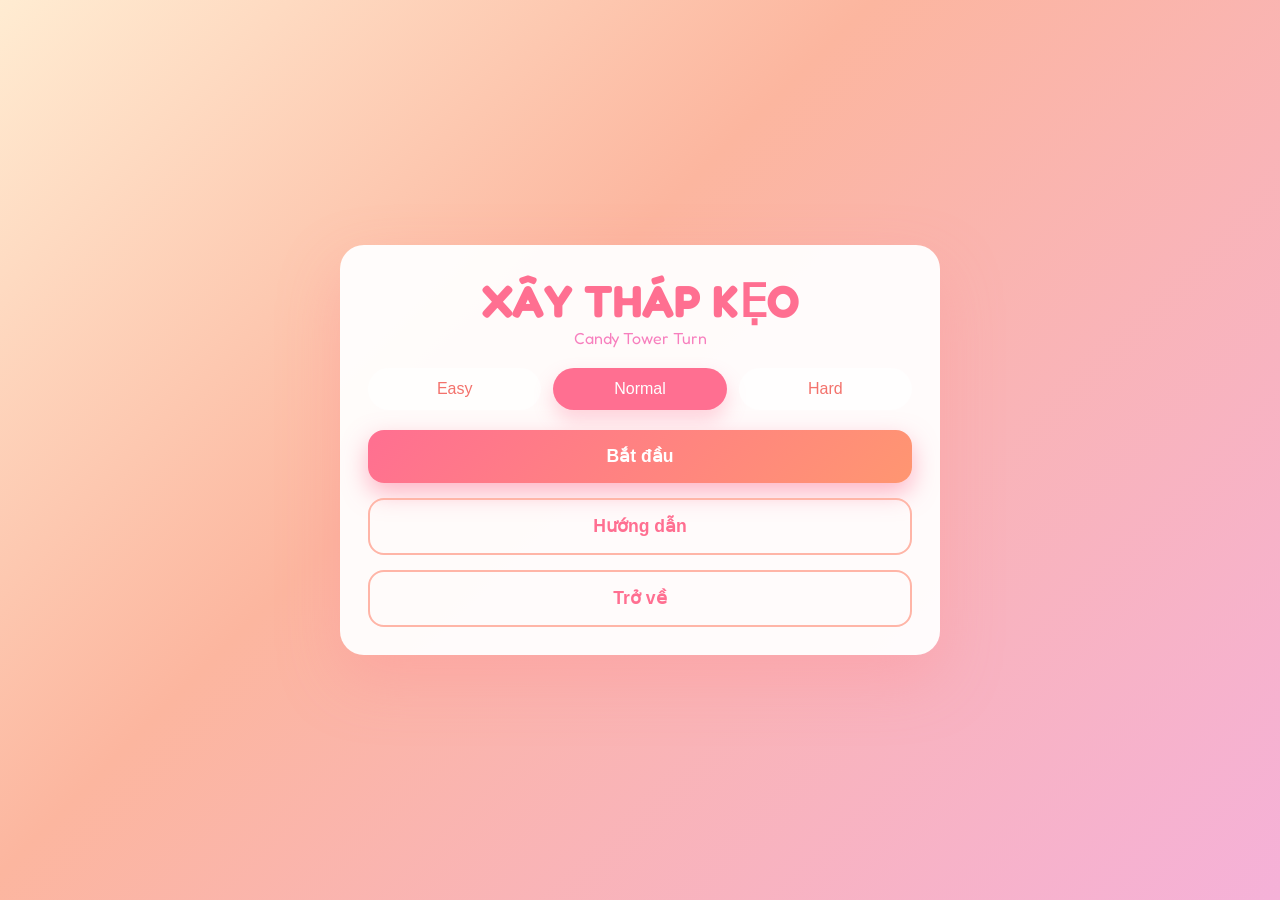
<file: candy-tower.html>
<!DOCTYPE html>
<html lang="vi">
<head>
    <meta charset="UTF-8">
    <meta name="viewport" content="width=device-width, initial-scale=1.0">
    <title>Xây Tháp Kẹo - Candy Tower Turn</title>
    <link rel="preconnect" href="https://fonts.googleapis.com">
    <link rel="preconnect" href="https://fonts.gstatic.com" crossorigin>
    <link href="https://fonts.googleapis.com/css2?family=Fredoka:wght@400;600&display=swap" rel="stylesheet">
    <link rel="stylesheet" href="candy-tower.css">
</head>
<body>
    <!-- Home Screen -->
    <div id="homeScreen" class="screen active">
        <div class="container">
            <h1 class="title">XÂY THÁP KẸO</h1>
            <p class="subtitle">Candy Tower Turn</p>
            <div class="difficulty-picker">
                <button class="diff-btn" data-difficulty="easy" onclick="setCandyDifficulty('easy')">Easy</button>
                <button class="diff-btn active" data-difficulty="normal" onclick="setCandyDifficulty('normal')">Normal</button>
                <button class="diff-btn" data-difficulty="hard" onclick="setCandyDifficulty('hard')">Hard</button>
            </div>
            <div class="menu-buttons">
                <button class="btn btn-primary" onclick="startCandyGame()">Bắt đầu</button>
                <button class="btn btn-secondary" onclick="showCandyHowTo()">Hướng dẫn</button>
                <button class="btn btn-secondary" onclick="goBackToHub()">Trở về</button>
            </div>
        </div>
    </div>

    <!-- Game Screen -->
    <div id="gameScreen" class="screen">
        <div class="container-wide">
            <div class="game-header">
                <div class="player-card">
                    <div class="player-avatar" id="currentPlayerAvatarWrap">
                        <img id="currentPlayerAvatar" alt="Player avatar">
                    </div>
                    <div class="player-info">
                        <p class="player-label">Current Turn</p>
                        <h2 id="currentPlayerName">Player 1</h2>
                        <p class="timer">Timer: <span id="turnTimer">10.0s</span></p>
                    </div>
                </div>
                <div class="header-meta">
                    <div class="difficulty-badge" id="difficultyBadge">Normal</div>
                    <div class="turn-indicator">Tầng hiện tại: <span id="towerHeight">3</span></div>
                </div>
            </div>

            <div class="tower-section">
                <div class="tower-stack" id="towerStack"></div>
            </div>

            <div class="tray-section">
                <div class="tray-header">
                    <h3>Khay kẹo</h3>
                    <span>Chọn 1 viên để đặt</span>
                </div>
                <div class="tray-grid" id="candyTray"></div>
                <div class="selected-candy" id="selectedCandyInfo">Chưa chọn kẹo</div>
            </div>

            <div class="status-bar" id="gameStatus">Chọn 1 viên kẹo rồi đặt lên tháp</div>

            <div class="actions-row">
                <button class="btn btn-secondary" onclick="showCandyHowTo()">Hướng dẫn</button>
                <button class="btn btn-secondary" onclick="returnCandyHomeConfirm()">Thoát</button>
            </div>
        </div>
    </div>

    <!-- End Screen -->
    <div id="endScreen" class="screen">
        <div class="container">
            <div class="end-card">
                <h2 id="endTitle">GAME OVER</h2>
                <p id="endSubtitle">Player 1 wins!</p>
                <div class="player-card end-player">
                    <div class="player-avatar" id="endPlayerAvatarWrap">
                        <img id="endPlayerAvatar" alt="Winner avatar">
                    </div>
                    <div class="player-info">
                        <p class="player-label" id="endPlayerLabel">Winner</p>
                        <h3 id="endPlayerName">Player 1</h3>
                    </div>
                </div>
                <div class="actions-row">
                    <button class="btn btn-primary" onclick="startCandyGame()">Chơi lại</button>
                    <button class="btn btn-secondary" onclick="goBackToHub()">Trang chủ</button>
                </div>
            </div>
        </div>
    </div>

    <!-- How To Play Modal -->
    <div id="howToPlayModal" class="modal">
        <div class="modal-content">
            <h2>HOW TO PLAY</h2>
            <ul>
                <li>Chọn 1 viên kẹo từ khay (5 viên mới mỗi lượt).</li>
                <li>Chạm vị trí trên đỉnh tháp (4 ô) để đặt kẹo.</li>
                <li>Tháp rung theo độ cân bằng. Nếu đổ, người vừa đặt thua.</li>
                <li>Mỗi lượt có 10 giây. Hết giờ sẽ tự chọn kẹo & vị trí.</li>
            </ul>
            <button class="btn btn-primary" onclick="closeCandyHowTo()">Đã hiểu!</button>
        </div>
    </div>

    <div id="candyToast" class="toast">
        <div class="toast-content" id="candyToastMessage"></div>
    </div>

    <div id="quitCandyModal" class="modal">
        <div class="modal-content">
            <h2>Quit Game?</h2>
            <p>Are you sure you want to quit the current game?</p>
            <div class="actions-row" style="justify-content:center; margin-top:20px;">
                <button class="btn btn-secondary" onclick="cancelCandyQuit()">Cancel</button>
                <button class="btn btn-primary" onclick="confirmCandyQuit()">Yes, quit</button>
            </div>
        </div>
    </div>

    <script src="players.js"></script>
    <script src="candy-tower.js"></script>
</body>
</html>
</file>
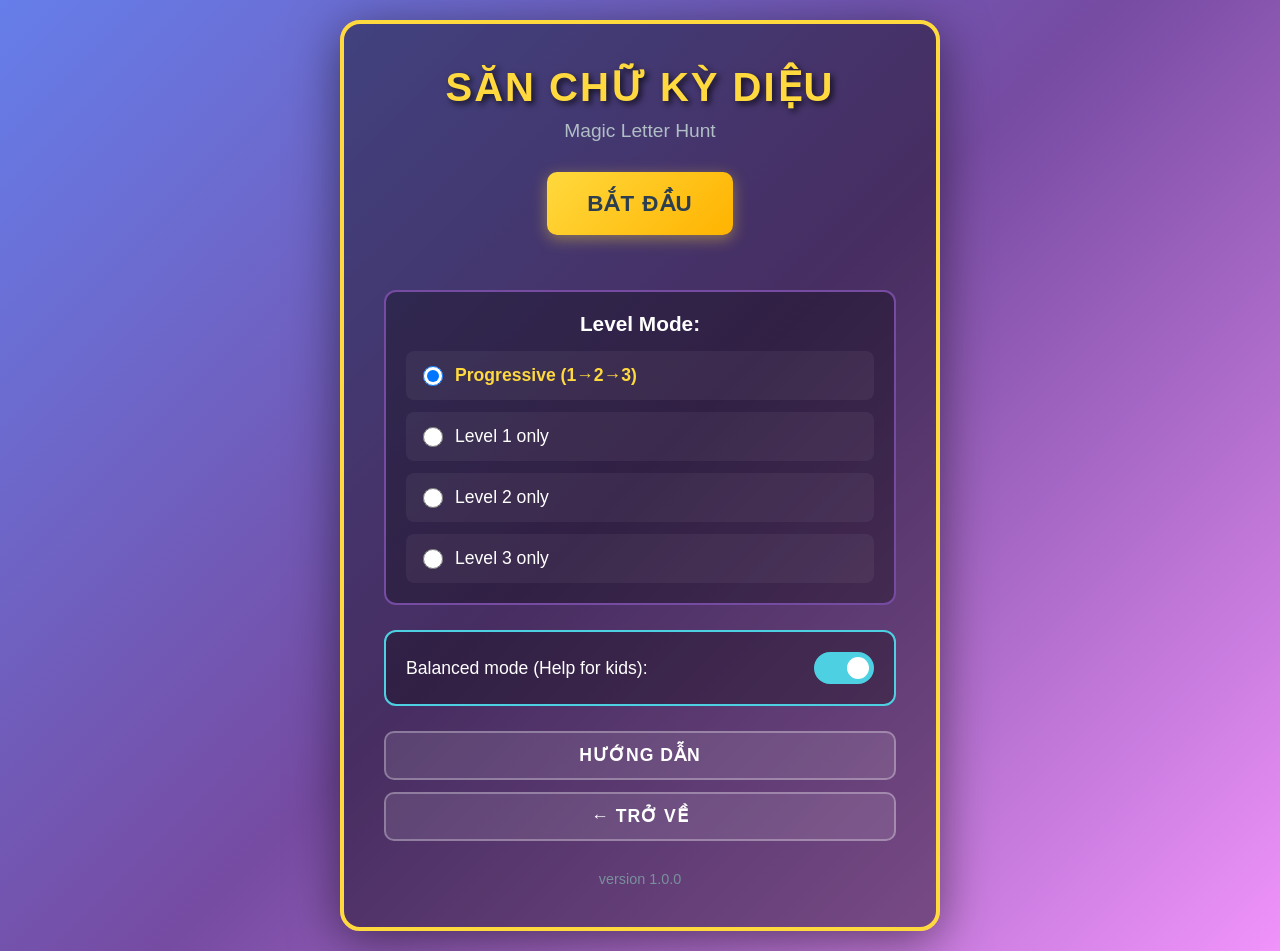
<file: magic-letter.html>
<!DOCTYPE html>
<html lang="vi">
<head>
    <meta charset="UTF-8">
    <meta name="viewport" content="width=device-width, initial-scale=1.0">
    <title>Săn Chữ Kỳ Diệu - Magic Letter Hunt</title>
    <link rel="stylesheet" href="magic-letter.css">
</head>
<body>
    <!-- Home Screen -->
    <div id="homeScreen" class="screen active">
        <div class="container">
            <h1 class="title">SĂN CHỮ KỲ DIỆU</h1>
            <p class="subtitle">Magic Letter Hunt</p>

            <button class="btn btn-primary btn-large" onclick="startGame()">Bắt đầu</button>

            <div class="mode-selector">
                <h3>Level Mode:</h3>
                <div class="mode-options">
                    <label class="radio-option">
                        <input type="radio" name="levelMode" value="progressive" checked>
                        <span>Progressive (1→2→3)</span>
                    </label>
                    <label class="radio-option">
                        <input type="radio" name="levelMode" value="level1">
                        <span>Level 1 only</span>
                    </label>
                    <label class="radio-option">
                        <input type="radio" name="levelMode" value="level2">
                        <span>Level 2 only</span>
                    </label>
                    <label class="radio-option">
                        <input type="radio" name="levelMode" value="level3">
                        <span>Level 3 only</span>
                    </label>
                </div>
            </div>

            <div class="balanced-mode">
                <label class="toggle-label">
                    <span>Balanced mode (Help for kids):</span>
                    <label class="toggle">
                        <input type="checkbox" id="balancedToggle" checked>
                        <span class="toggle-slider"></span>
                    </label>
                </label>
            </div>

            <div class="menu-buttons">
                <button class="btn btn-secondary" onclick="showHowToPlay()">Hướng dẫn</button>
                <button class="btn btn-secondary" onclick="goHome()">← Trở về</button>
            </div>

            <p class="version">version 1.0.0</p>
        </div>
    </div>

    <!-- How to Play Modal -->
    <div id="howToPlayModal" class="modal">
        <div class="modal-content">
            <h2>HOW TO PLAY</h2>
            <div class="instructions">
                <ul>
                    <li>Mỗi round có 1 nhiệm vụ tìm chữ</li>
                    <li>Hai người cùng bấm trên bảng chữ</li>
                    <li>Ai ĐÚNG trước → +1 điểm</li>
                    <li>Sai không bị trừ điểm</li>
                    <li>Mỗi round 15 giây</li>
                    <li><strong>Level 1:</strong> Tìm chữ cái</li>
                    <li><strong>Level 2:</strong> Tìm chữ đầu của từ</li>
                    <li><strong>Level 3:</strong> Ghép từ 2 chữ</li>
                </ul>
            </div>
            <button class="btn btn-primary" onclick="closeHowToPlay()">Đã hiểu</button>
        </div>
    </div>

    <!-- Countdown Screen -->
    <div id="countdownScreen" class="screen">
        <div class="countdown-container">
            <h2>GET READY!</h2>
            <div class="countdown-number" id="countdownNumber">3</div>
        </div>
    </div>

    <!-- Gameplay Screen -->
    <div id="gameplayScreen" class="screen">
        <div class="container-wide">
            <!-- Top Bar -->
            <div class="top-bar">
                <div class="player-score p1-info">
                    <div class="player-name">Player 1</div>
                    <div class="score-value" id="p1Score">0</div>
                </div>

                <div class="center-info">
                    <div class="round-badge" id="roundBadge">Round 1/10</div>
                    <div class="level-badge" id="levelBadge">Level 1</div>
                </div>

                <div class="player-score p2-info">
                    <div class="player-name">Player 2</div>
                    <div class="score-value" id="p2Score">0</div>
                </div>
            </div>

            <!-- Order Card -->
            <div class="order-card">
                <div class="order-content">
                    <div class="order-icon" id="orderIcon">Ă</div>
                    <div class="order-text" id="orderText">Tìm chữ Ă</div>
                    <button class="btn-tts" onclick="speakOrder()" title="Đọc nhiệm vụ">🔊</button>
                    <button class="btn-quit" onclick="quitGame()" title="Quit Game">❌</button>
                </div>
                <div class="timer-bar">
                    <div class="timer-fill" id="timerFill"></div>
                    <div class="timer-text" id="timerText">15s</div>
                </div>
                <div class="progress-display" id="progressDisplay">
                    <div class="progress-item">P1: <span id="p1Progress">_ _</span></div>
                    <div class="progress-item">P2: <span id="p2Progress">_ _</span></div>
                </div>
            </div>

            <!-- Dual Letter Boards -->
            <div class="dual-board-container">
                <div class="board-section">
                    <div class="board-label">Player 1</div>
                    <div class="letter-board" id="letterBoardP1">
                        <!-- 5x5 grid for Player 1 -->
                    </div>
                </div>

                <div class="board-section">
                    <div class="board-label">Player 2</div>
                    <div class="letter-board" id="letterBoardP2">
                        <!-- 5x5 grid for Player 2 -->
                    </div>
                </div>
            </div>
        </div>
    </div>

    <!-- Result Toast -->
    <div id="resultToast" class="toast">
        <div class="toast-content">
            <div class="toast-icon" id="toastIcon">✨</div>
            <h3 id="toastTitle">ĐÚNG RỒI!</h3>
            <p id="toastMessage">Player 1 wins round!</p>
        </div>
    </div>

    <!-- Level Up Banner -->
    <div id="levelUpBanner" class="level-up-banner">
        <h2>🎉 LEVEL UP! 🎉</h2>
        <p id="levelUpText">Level 2</p>
    </div>

    <!-- NOTE: Turn Popup removed - Magic Letter Hunt is a simultaneous game, not turn-based -->

    <!-- Endgame Screen -->
    <div id="endgameScreen" class="screen overlay">
        <div class="container">
            <h1 class="endgame-title">GAME OVER</h1>

            <div class="winner-display">
                <div class="winner-icon" id="winnerIcon">🏆</div>
                <h2 id="winnerText">Player 1 WINS!</h2>
            </div>

            <div class="final-scores">
                <h3>Final Scores:</h3>
                <div class="score-row">
                    <span class="player-name">Player 1:</span>
                    <span class="score-pairs" id="finalP1Score">0</span>
                </div>
                <div class="score-row">
                    <span class="player-name">Player 2:</span>
                    <span class="score-pairs" id="finalP2Score">0</span>
                </div>
            </div>

            <div class="stats">
                <h3>Levels played:</h3>
                <p id="levelsPlayed">1 → 2 → 3</p>
            </div>

            <div class="menu-buttons">
                <button class="btn btn-primary btn-large" onclick="rematch()">Chơi lại</button>
                <button class="btn btn-secondary" onclick="goHome()">Trang chủ</button>
            </div>
        </div>
    </div>

    <script src="players.js"></script>
    <script src="magic-letter.js"></script>
</body>
</html>
</file>
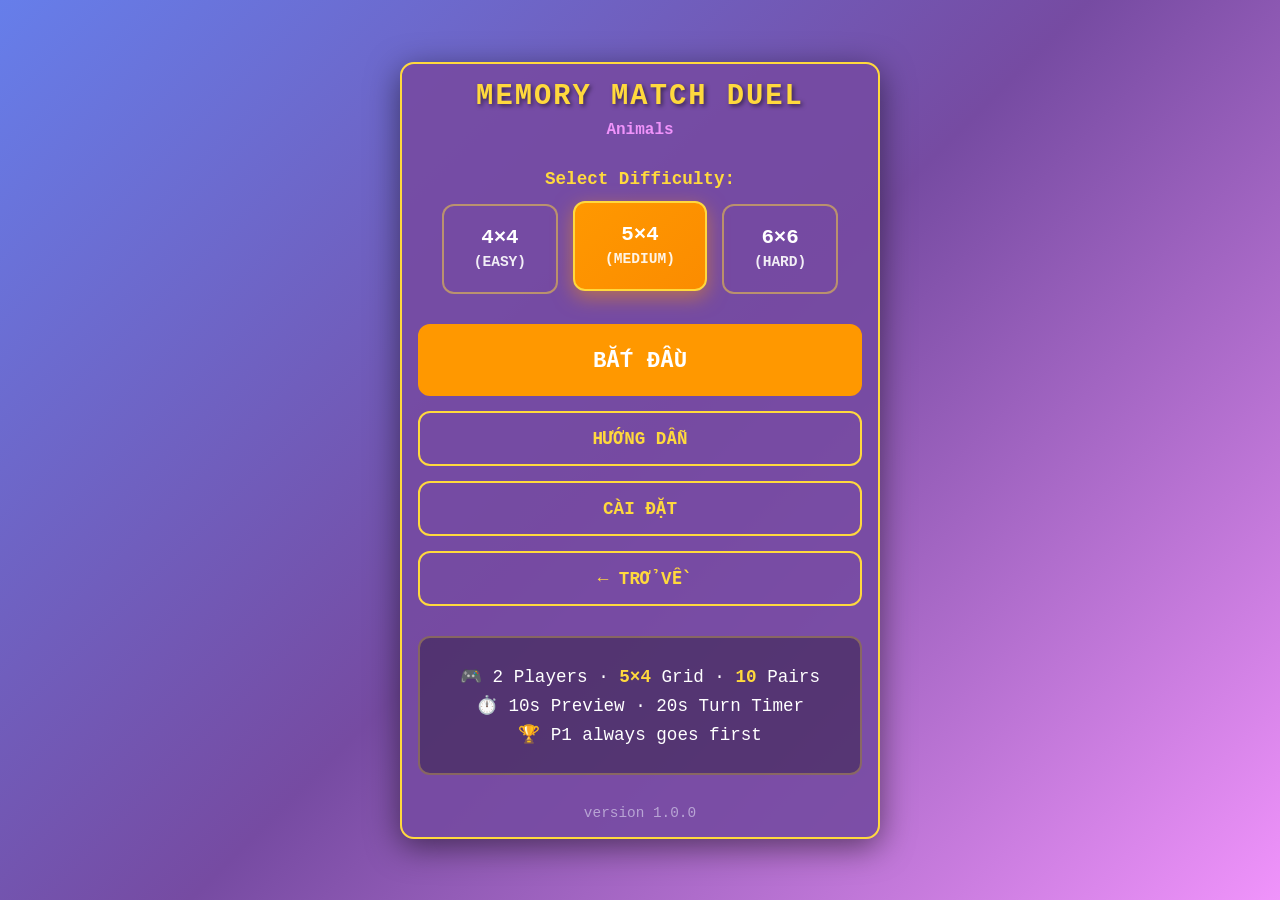
<file: memory-match.html>
<!DOCTYPE html>
<html lang="vi">

<head>
    <meta charset="UTF-8">
    <meta name="viewport" content="width=device-width, initial-scale=1.0">
    <title>Memory Match Duel - Animals</title>
    <link rel="stylesheet" href="memory-match.css">
</head>

<body>
    <!-- Home Screen -->
    <div id="homeScreen" class="screen active">
        <div class="container">
            <h1 class="title">MEMORY MATCH DUEL</h1>
            <p class="subtitle">Animals</p>

            <div class="difficulty-selector">
                <h3>Select Difficulty:</h3>
                <div class="difficulty-buttons">
                    <button class="btn btn-difficulty" onclick="selectDifficulty('easy')">
                        4×4<br><span class="difficulty-label">(Easy)</span>
                    </button>
                    <button class="btn btn-difficulty active" onclick="selectDifficulty('medium')">
                        5×4<br><span class="difficulty-label">(Medium)</span>
                    </button>
                    <button class="btn btn-difficulty" onclick="selectDifficulty('hard')">
                        6×6<br><span class="difficulty-label">(Hard)</span>
                    </button>
                </div>
            </div>

            <div class="menu-buttons">
                <button class="btn btn-primary btn-large" onclick="startGame()">Bắt đầu</button>
                <button class="btn btn-secondary" onclick="showHowToPlay()">Hướng dẫn</button>
                <button class="btn btn-secondary" onclick="showSettings()">Cài đặt</button>
                <button class="btn btn-secondary" onclick="goHome()">← Trở về</button>
            </div>

            <div class="game-info">
                <p>🎮 2 Players · <span id="gameInfoGrid">5×4</span> Grid · <span id="gameInfoPairs">10</span> Pairs</p>
                <p>⏱️ 10s Preview · 20s Turn Timer</p>
                <p>🏆 P1 always goes first</p>
            </div>

            <p class="version">version 1.0.0</p>
        </div>
    </div>

    <!-- How to Play Modal -->
    <div id="howToPlayModal" class="modal">
        <div class="modal-content">
            <h2>HOW TO PLAY</h2>
            <div class="instructions">
                <ol>
                    <li><strong>Preview (10s):</strong> All cards will be revealed for 10 seconds to memorize</li>
                    <li><strong>Turn:</strong> Player 1 goes first, each player flips 2 cards per turn</li>
                    <li><strong>Match:</strong> Same animals = keep open + earn 1 point + play again</li>
                    <li><strong>Miss:</strong> Different animals = flip back after 1.2s + switch turn</li>
                    <li><strong>Timer:</strong> Each turn has maximum 20 seconds</li>
                    <li><strong>Goal:</strong> Find all pairs. Highest score wins!</li>
                </ol>
            </div>
            <button class="btn btn-primary" onclick="closeHowToPlay()">Đã hiểu</button>
        </div>
    </div>

    <!-- Quit Game Modal -->
    <div id="quitModal" class="modal">
        <div class="modal-content">
            <h2>Thoát trận đấu?</h2>
            <p class="confirm-message">Are you sure you want to quit the current game?</p>
            <div class="modal-actions">
                <button class="btn btn-secondary" onclick="closeQuitModal()">Tiếp tục chơi</button>
                <button class="btn btn-danger" onclick="confirmQuitGame()">Thoát game</button>
            </div>
        </div>
    </div>

    <!-- Preview Phase Screen -->
    <div id="previewScreen" class="screen">
        <div class="container-wide">
            <div class="phase-banner preview-banner">
                <h2>📸 PREVIEW PHASE</h2>
                <p>Memorize the Animals!</p>
            </div>

            <div class="preview-timer">
                <div class="timer-circle">
                    <svg class="timer-svg" viewBox="0 0 100 100">
                        <circle class="timer-bg" cx="50" cy="50" r="45"></circle>
                        <circle class="timer-progress" cx="50" cy="50" r="45" id="previewTimerCircle"></circle>
                    </svg>
                    <div class="timer-text" id="previewTimerText">10</div>
                </div>
                <p class="timer-label">seconds to memorize</p>
            </div>

            <div class="board-container">
                <div id="previewBoard" class="board preview-board"></div>
            </div>
        </div>
    </div>

    <!-- Battle Phase Screen -->
    <div id="battleScreen" class="screen">
        <div class="container-wide">
            <!-- Top Score Bar -->
            <div class="score-bar">
                <div class="player-score p1-score">
                    <div class="player-avatar" id="p1Avatar"></div>
                    <div class="player-label" id="p1NameLabel">Player 1</div>
                    <div class="score-value" id="p1Score">0</div>
                </div>

                <div class="center-info">
                    <div class="matched-count">
                        <span class="icon">🎯</span>
                        <span id="matchedCount">0</span> / <span id="totalPairs">10</span>
                    </div>
                    <div class="turn-indicator" id="turnIndicator">
                        Turn: <span class="player-turn" id="currentTurnText">Player 1</span>
                    </div>
                </div>

                <div class="player-score p2-score">
                    <div class="player-avatar" id="p2Avatar"></div>
                    <div class="player-label" id="p2NameLabel">Player 2</div>
                    <div class="score-value" id="p2Score">0</div>
                </div>
            </div>

            <!-- Turn Timer -->
            <div class="turn-timer">
                <div class="timer-circle timer-circle-large">
                    <svg class="timer-svg" viewBox="0 0 100 100">
                        <circle class="timer-bg" cx="50" cy="50" r="45"></circle>
                        <circle class="timer-progress" cx="50" cy="50" r="45" id="turnTimerCircle"></circle>
                    </svg>
                    <div class="timer-text timer-text-large" id="turnTimerText">20</div>
                </div>
            </div>

            <!-- Game Board -->
            <div class="board-container">
                <div id="battleBoard" class="board battle-board"></div>
            </div>

            <!-- Status Message -->
            <div class="status-bar">
                <p id="statusMessage">Player 1, flip 2 cards</p>
            </div>

            <!-- Controls -->
            <div class="battle-controls">
                <button class="btn btn-secondary btn-small" onclick="showHowToPlay()">Hướng dẫn</button>
                <button class="btn btn-secondary btn-small" onclick="quitGame()">Thoát</button>
            </div>
        </div>
    </div>

    <!-- Result Toast -->
    <div id="resultToast" class="toast">
        <div class="toast-content">
            <div class="toast-icon" id="toastIcon">✨</div>
            <h3 id="toastTitle">MATCH!</h3>
            <p id="toastMessage">+1 for Player 1</p>
        </div>
    </div>

    <!-- Timeout Toast -->
    <div id="timeoutToast" class="toast timeout-toast">
        <div class="toast-content">
            <div class="toast-icon">⏰</div>
            <h3>Time's Up!</h3>
            <p id="timeoutMessage">Turn passes to Player 2</p>
        </div>
    </div>

    <!-- Turn Popup -->
    <!-- <div id="turnPopup" class="turn-popup">
        <div class="turn-popup-content">
            <div class="turn-popup-avatar" id="turnPopupAvatar"> -->
    <!-- Avatar will be inserted here -->
    <!-- </div>
            <h2 id="turnPopupPlayerName">Player 1</h2>
            <p id="turnPopupMessage">Your Turn!</p>
        </div>
    </div> -->

    <!-- Endgame Screen -->
    <div id="endgameScreen" class="screen overlay">
        <div class="container">
            <h1 class="endgame-title">GAME OVER</h1>

            <div class="winner-display">
                <div class="winner-icon" id="winnerIcon">🏆</div>
                <h2 id="winnerText">Player 1 WINS!</h2>
            </div>

            <div class="final-scores">
                <h3>Final Scores:</h3>
                <div class="score-row">
                    <span class="player-name">Player 1:</span>
                    <span class="score-pairs" id="finalP1Score">0 pairs</span>
                </div>
                <div class="score-row">
                    <span class="player-name">Player 2:</span>
                    <span class="score-pairs" id="finalP2Score">0 pairs</span>
                </div>
            </div>

            <div class="stats">
                <h3>Game Stats:</h3>
                <ul>
                    <li>Total Turns: <span id="statTotalTurns">0</span></li>
                    <li>P1 Misses: <span id="statP1Misses">0</span></li>
                    <li>P2 Misses: <span id="statP2Misses">0</span></li>
                    <li>Duration: <span id="statDuration">00:00</span></li>
                </ul>
            </div>

            <div class="menu-buttons">
                <button class="btn btn-primary btn-large" onclick="rematch()">Chơi lại</button>
                <button class="btn btn-secondary" onclick="goHome()">Trang chủ</button>
            </div>
        </div>
    </div>

    <!-- Settings Screen -->
    <div id="settingsScreen" class="screen overlay">
        <div class="container">
            <h2>SETTINGS</h2>

            <div class="settings-options">
                <div class="setting-item">
                    <label>Background Music:</label>
                    <label class="toggle">
                        <input type="checkbox" id="bgMusicToggle" checked onchange="toggleBgMusicSetting()">
                        <span class="toggle-slider"></span>
                    </label>
                </div>

                <div class="setting-item">
                    <label>Sound Effects:</label>
                    <label class="toggle">
                        <input type="checkbox" id="sfxToggle" checked onchange="toggleSfxSetting()">
                        <span class="toggle-slider"></span>
                    </label>
                </div>
            </div>

            <button class="btn btn-primary" onclick="closeSettings()">Trở về</button>
        </div>
    </div>

    <script src="players.js"></script>
    <script src="memory-match.js"></script>
</body>

</html>
</file>
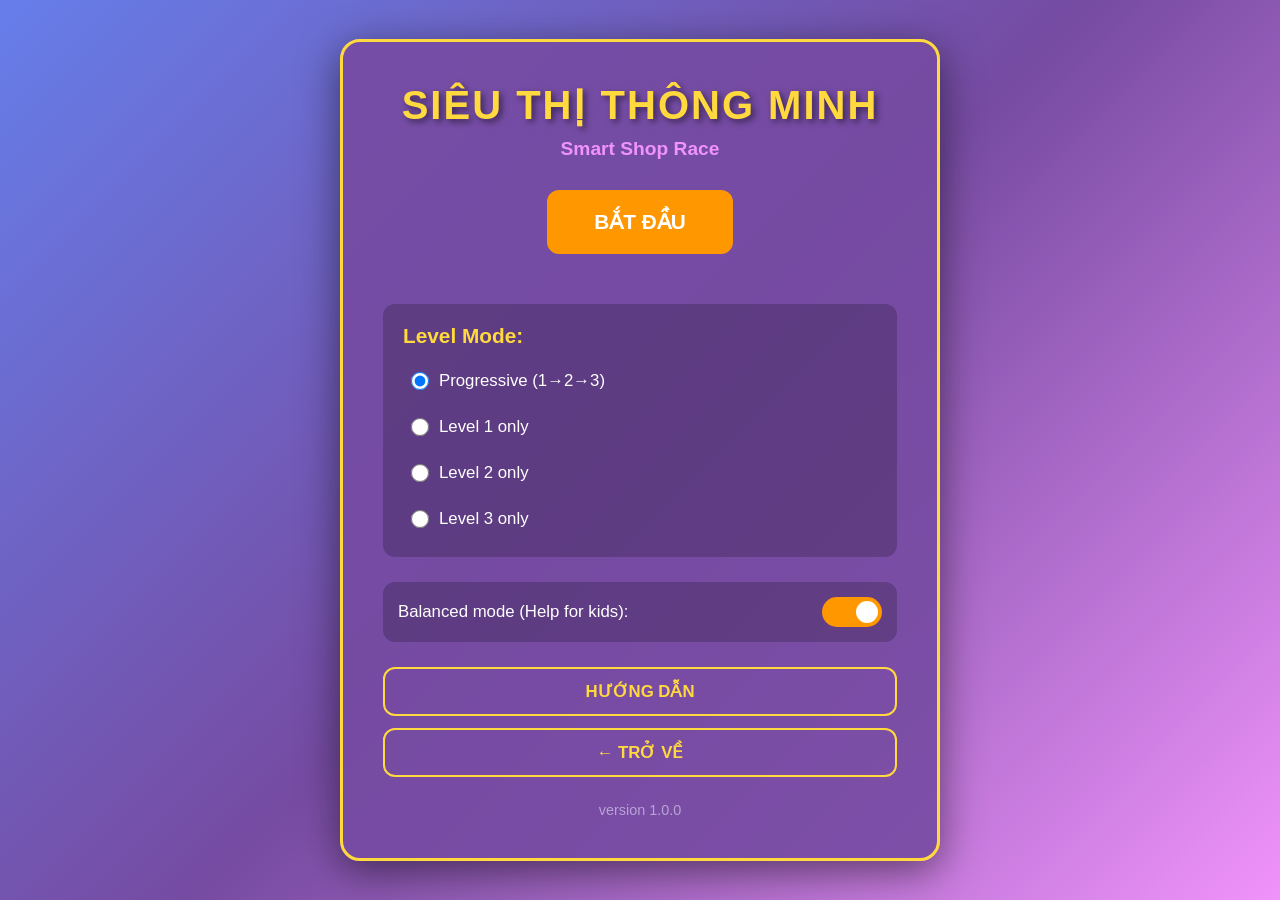
<file: smart-shop.html>
<!DOCTYPE html>
<html lang="vi">
<head>
    <meta charset="UTF-8">
    <meta name="viewport" content="width=device-width, initial-scale=1.0">
    <title>Smart Shop Race - Siêu Thị Thông Minh</title>
    <link rel="stylesheet" href="smart-shop.css">
</head>
<body>
    <!-- Home Screen -->
    <div id="homeScreen" class="screen active">
        <div class="container">
            <h1 class="title">SIÊU THỊ THÔNG MINH</h1>
            <p class="subtitle">Smart Shop Race</p>

            <button class="btn btn-primary btn-large" onclick="startGame()">Bắt đầu</button>

            <div class="mode-selector">
                <h3>Level Mode:</h3>
                <div class="mode-options">
                    <label class="radio-option">
                        <input type="radio" name="levelMode" value="progressive" checked>
                        <span>Progressive (1→2→3)</span>
                    </label>
                    <label class="radio-option">
                        <input type="radio" name="levelMode" value="level1">
                        <span>Level 1 only</span>
                    </label>
                    <label class="radio-option">
                        <input type="radio" name="levelMode" value="level2">
                        <span>Level 2 only</span>
                    </label>
                    <label class="radio-option">
                        <input type="radio" name="levelMode" value="level3">
                        <span>Level 3 only</span>
                    </label>
                </div>
            </div>

            <div class="balanced-mode">
                <label class="toggle-label">
                    <span>Balanced mode (Help for kids):</span>
                    <label class="toggle">
                        <input type="checkbox" id="balancedToggle" checked>
                        <span class="toggle-slider"></span>
                    </label>
                </label>
            </div>

            <div class="menu-buttons">
                <button class="btn btn-secondary" onclick="showHowToPlay()">Hướng dẫn</button>
                <button class="btn btn-secondary" onclick="goHome()">← Trở về</button>
            </div>

            <p class="version">version 1.0.0</p>
        </div>
    </div>

    <!-- How to Play Modal -->
    <div id="howToPlayModal" class="modal">
        <div class="modal-content">
            <h2>HOW TO PLAY</h2>
            <div class="instructions">
                <ul>
                    <li>Mỗi round có 1 đơn hàng (Order)</li>
                    <li>Hai người cùng chọn món trên kệ</li>
                    <li>Ai chọn ĐÚNG & ĐỦ trước → +1 điểm</li>
                    <li>Sai thì bị reset lựa chọn</li>
                    <li>Mỗi round 20s, hết giờ không ai được điểm</li>
                    <li><strong>Level 1:</strong> Đếm số lượng</li>
                    <li><strong>Level 2:</strong> Đếm + màu</li>
                    <li><strong>Level 3:</strong> Đếm + nhóm (trái cây, động vật...)</li>
                </ul>
            </div>
            <button class="btn btn-primary" onclick="closeHowToPlay()">Đã hiểu</button>
        </div>
    </div>

    <!-- Countdown Screen -->
    <div id="countdownScreen" class="screen">
        <div class="countdown-container">
            <h2>GET READY!</h2>
            <div class="countdown-number" id="countdownNumber">3</div>
        </div>
    </div>

    <!-- Gameplay Screen -->
    <div id="gameplayScreen" class="screen">
        <div class="container-wide">
            <!-- Top Bar -->
            <div class="top-bar">
                <div class="player-score p1-info">
                    <div class="player-avatar" id="p1Avatar"></div>
                    <div class="player-meta">
                        <div class="player-name" id="p1Name">Player 1</div>
                        <div class="picks-info" id="p1Picks">0/0</div>
                    </div>
                    <div class="score-value" id="p1Score">0</div>
                </div>

                <div class="order-panel">
                    <div class="order-panel-header">
                        <div class="round-badge" id="roundBadge">Round 1/10</div>
                        <div class="level-badge" id="levelBadge">Level 1</div>
                    </div>
                    <div class="order-card compact">
                        <div class="order-content">
                            <div class="order-icon" id="orderIcon">🍎</div>
                            <div class="order-text" id="orderText">Chọn 3 quả táo</div>
                            <button class="btn-tts" onclick="speakOrder()" title="Đọc đơn hàng">🔊</button>
                        </div>
                        <div class="timer-bar">
                            <div class="timer-fill" id="timerFill"></div>
                            <div class="timer-text" id="timerText">20s</div>
                        </div>
                    </div>
                </div>

                <div class="player-score p2-info">
                    <div class="player-avatar" id="p2Avatar"></div>
                    <div class="player-meta">
                        <div class="player-name" id="p2Name">Player 2</div>
                        <div class="picks-info" id="p2Picks">0/0</div>
                    </div>
                    <div class="score-value" id="p2Score">0</div>
                </div>
            </div>

            <!-- Dual Shelf Boards -->
            <div class="dual-shelf-container">
                <div class="shelf-section">
                    <div class="shelf-label">Player 1</div>
                    <div class="shelf-board" id="shelfBoardP1">
                        <!-- 5x5 grid for Player 1 -->
                    </div>
                </div>

                <div class="shelf-section">
                    <div class="shelf-label">Player 2</div>
                    <div class="shelf-board" id="shelfBoardP2">
                        <!-- 5x5 grid for Player 2 -->
                    </div>
                </div>
            </div>
        </div>
    </div>

    <!-- Result Toast -->
    <div id="resultToast" class="toast">
        <div class="toast-content">
            <div class="toast-icon" id="toastIcon">✨</div>
            <h3 id="toastTitle">ĐÚNG RỒI!</h3>
            <p id="toastMessage">Player 1 wins round!</p>
        </div>
    </div>

    <!-- Level Up Banner -->
    <div id="levelUpBanner" class="level-up-banner">
        <h2>🎉 LEVEL UP! 🎉</h2>
        <p id="levelUpText">Level 2</p>
    </div>

    <!-- NOTE: Turn Popup removed - Smart Shop is a simultaneous game, not turn-based -->

    <!-- Endgame Screen -->
    <div id="endgameScreen" class="screen overlay">
        <div class="container">
            <h1 class="endgame-title">GAME OVER</h1>

            <div class="winner-display">
                <div class="winner-icon" id="winnerIcon">🏆</div>
                <h2 id="winnerText">Player 1 WINS!</h2>
            </div>

            <div class="final-scores">
                <h3>Final Scores:</h3>
                <div class="score-row">
                    <span class="player-name">Player 1:</span>
                    <span class="score-pairs" id="finalP1Score">0</span>
                </div>
                <div class="score-row">
                    <span class="player-name">Player 2:</span>
                    <span class="score-pairs" id="finalP2Score">0</span>
                </div>
            </div>

            <div class="stats">
                <h3>Levels played:</h3>
                <p id="levelsPlayed">1 → 2 → 3</p>
            </div>

            <div class="menu-buttons">
                <button class="btn btn-primary btn-large" onclick="rematch()">Chơi lại</button>
                <button class="btn btn-secondary" onclick="goHome()">Trang chủ</button>
            </div>
        </div>
    </div>

    <script src="players.js"></script>
    <script src="smart-shop.js"></script>
</body>
</html>
</file>
<file: candy-tower.css>
* {
    box-sizing: border-box;
    margin: 0;
    padding: 0;
}

body {
    font-family: 'Fredoka', 'Poppins', 'Comic Sans MS', sans-serif;
    background: linear-gradient(135deg, #ffecd2 0%, #fcb69f 40%, #f5b1d8 100%);
    min-height: 100vh;
    display: flex;
    align-items: center;
    justify-content: center;
    padding: 20px;
    color: #3b1f2b;
}

.screen {
    display: none;
    width: 100%;
}

.screen.active {
    display: block;
}

.container,
.container-wide {
    background: rgba(255, 255, 255, 0.95);
    border-radius: 24px;
    padding: 28px;
    box-shadow: 0 25px 60px rgba(255, 140, 148, 0.35);
    max-width: 600px;
    margin: 0 auto;
}

.container-wide {
    max-width: 960px;
}

.title {
    text-align: center;
    font-size: 2.8em;
    color: #ff6f91;
}

.subtitle {
    text-align: center;
    color: #f77fbe;
    margin-bottom: 20px;
}

.menu-buttons {
    display: flex;
    flex-direction: column;
    gap: 15px;
    margin-top: 20px;
}

.btn {
    border: none;
    border-radius: 16px;
    padding: 16px 26px;
    font-size: 1.1em;
    font-weight: 600;
    cursor: pointer;
    transition: transform 0.2s ease, box-shadow 0.2s ease;
}

.btn-primary {
    background: linear-gradient(135deg, #ff6f91, #ff9671);
    color: #fff;
    box-shadow: 0 10px 25px rgba(255, 111, 145, 0.5);
}

.btn-secondary {
    background: transparent;
    color: #ff6f91;
    border: 2px solid #ffb5a7;
}

.btn:hover {
    transform: translateY(-3px);
}

.difficulty-picker {
    display: flex;
    gap: 12px;
    justify-content: center;
}

.diff-btn {
    flex: 1;
    border: none;
    border-radius: 999px;
    padding: 12px 0;
    font-size: 1em;
    background: rgba(255, 255, 255, 0.7);
    color: #f3726c;
    cursor: pointer;
    transition: all 0.2s ease;
}

.diff-btn.active {
    background: #ff6f91;
    color: #fff;
    box-shadow: 0 10px 20px rgba(255, 111, 145, 0.3);
}

.game-header {
    display: flex;
    flex-wrap: wrap;
    justify-content: space-between;
    gap: 16px;
    align-items: center;
}

.player-card {
    display: flex;
    align-items: center;
    gap: 16px;
}

.player-avatar {
    width: 80px;
    height: 80px;
    border-radius: 50%;
    background: linear-gradient(135deg, #ffd3b6, #ffa5ab);
    display: flex;
    align-items: center;
    justify-content: center;
    overflow: hidden;
    border: 4px solid #fff;
    box-shadow: 0 10px 25px rgba(0, 0, 0, 0.15);
}

.player-avatar img {
    width: 100%;
    height: 100%;
    object-fit: cover;
}

.player-info h2,
.player-info h3 {
    margin: 0;
}

.player-label {
    color: #a26a91;
    font-size: 0.85em;
    text-transform: uppercase;
    letter-spacing: 1px;
}

.timer {
    font-size: 1em;
    color: #ff6f91;
    font-weight: 600;
}

.header-meta {
    display: flex;
    flex-direction: column;
    align-items: flex-end;
    gap: 8px;
}

.difficulty-badge {
    padding: 8px 16px;
    border-radius: 999px;
    background: #fff0f6;
    color: #ff6f91;
    font-weight: 600;
}

.turn-indicator {
    font-weight: 600;
    color: #f25f5c;
}

.tower-section {
    margin: 25px 0;
    min-height: 360px;
}

.tower-stack {
    width: min(420px, 95%);
    margin: 0 auto;
    position: relative;
    padding-bottom: 20px;
    transition: transform 0.4s ease;
}

.tower-layer {
    display: grid;
    grid-template-columns: repeat(4, 1fr);
    gap: 10px;
    padding: 12px;
    background: rgba(255, 255, 255, 0.9);
    border-radius: 18px;
    box-shadow: 0 10px 25px rgba(0, 0, 0, 0.08);
    margin-bottom: 12px;
    position: relative;
}

.tower-layer::after {
    content: '';
    position: absolute;
    left: 8%;
    right: 8%;
    bottom: -8px;
    height: 8px;
    background: rgba(0, 0, 0, 0.08);
    filter: blur(4px);
    border-radius: 999px;
}

.tower-layer.active {
    border: 2px dashed #ffa69e;
}

.tower-slot {
    height: 70px;
    border-radius: 16px;
    background: #ffeef3;
    display: flex;
    align-items: center;
    justify-content: center;
    position: relative;
    cursor: default;
    transition: transform 0.2s ease, box-shadow 0.2s ease;
}

.tower-slot.empty.active-slot {
    cursor: pointer;
    background: rgba(255, 255, 255, 0.85);
    box-shadow: 0 0 0 2px #ffd5cd inset;
}

.tower-slot.empty.active-slot:hover {
    transform: translateY(-4px);
    box-shadow: 0 10px 20px rgba(255, 165, 171, 0.3);
}

.slot-hint {
    font-size: 1.5em;
    color: #ff6f91;
}

.candy-chip {
    width: 56px;
    height: 56px;
    border-radius: 50%;
    border: 4px solid rgba(255, 255, 255, 0.9);
    box-shadow: 0 8px 18px rgba(0, 0, 0, 0.2);
    display: flex;
    align-items: center;
    justify-content: center;
    color: #fff;
    font-weight: 700;
    transition: transform 0.3s ease;
}

.candy-small {
    transform: scale(0.85);
}

.candy-large {
    transform: scale(1.1);
}

.tray-section {
    background: rgba(255, 255, 255, 0.9);
    border-radius: 20px;
    padding: 20px;
    box-shadow: 0 15px 30px rgba(0, 0, 0, 0.08);
}

.tray-header {
    display: flex;
    justify-content: space-between;
    align-items: center;
    margin-bottom: 16px;
    color: #ff6f91;
    font-weight: 600;
}

.tray-grid {
    display: grid;
    grid-template-columns: repeat(auto-fit, minmax(110px, 1fr));
    gap: 12px;
}

.tray-candy {
    border-radius: 18px;
    padding: 14px;
    border: 2px solid transparent;
    background: #fff6f9;
    display: flex;
    flex-direction: column;
    align-items: center;
    gap: 8px;
    cursor: pointer;
    transition: transform 0.2s ease, border 0.2s ease;
}

.tray-candy.disabled {
    opacity: 0.4;
    cursor: not-allowed;
}

.tray-candy.selected {
    border-color: #ff6f91;
    box-shadow: 0 10px 24px rgba(255, 111, 145, 0.35);
}

.tray-candy .candy-chip {
    margin: 0 auto;
}

.tray-candy .candy-label {
    font-weight: 600;
    color: #ff6f91;
}

.selected-candy {
    margin-top: 14px;
    padding: 12px;
    border-radius: 12px;
    background: #fff0f5;
    text-align: center;
    font-weight: 600;
    color: #d44d76;
}

.status-bar {
    margin: 20px 0 0;
    text-align: center;
    font-size: 1.1em;
    font-weight: 600;
    color: #ff5d8f;
}

.actions-row {
    display: flex;
    justify-content: center;
    gap: 16px;
    margin-top: 20px;
}

.modal {
    position: fixed;
    inset: 0;
    display: none;
    align-items: center;
    justify-content: center;
    background: rgba(0, 0, 0, 0.35);
    padding: 20px;
}

.modal.active {
    display: flex;
}

.modal-content {
    background: #fff;
    border-radius: 24px;
    padding: 30px;
    max-width: 420px;
    width: 100%;
    text-align: left;
}

.modal-content h2 {
    color: #ff6f91;
    margin-bottom: 16px;
}

.modal-content ul {
    padding-left: 20px;
    margin-bottom: 20px;
    color: #555;
}

.toast {
    position: fixed;
    inset: 0;
    display: flex;
    align-items: center;
    justify-content: center;
    background: rgba(0, 0, 0, 0.55);
    opacity: 0;
    pointer-events: none;
    transition: opacity 0.25s ease;
    z-index: 100;
}

.toast.show {
    opacity: 1;
    pointer-events: auto;
}

.toast .toast-content {
    background: #ff6f91;
    color: #fff;
    padding: 18px 30px;
    border-radius: 18px;
    box-shadow: 0 10px 25px rgba(0, 0, 0, 0.3);
    font-weight: 600;
    transform: scale(0.9);
    transition: transform 0.25s ease;
}

.toast.show .toast-content {
    transform: scale(1);
}

.end-card {
    text-align: center;
    display: flex;
    flex-direction: column;
    gap: 20px;
}

.tower-stack.shake-soft {
    animation: softShake 0.6s ease;
}

.tower-stack.shake-strong {
    animation: strongShake 0.6s ease;
}

.tower-stack.fall-left {
    animation: fallLeft 1.1s ease forwards;
}

.tower-stack.fall-right {
    animation: fallRight 1.1s ease forwards;
}

@keyframes softShake {
    0% { transform: translateX(0); }
    25% { transform: translateX(-6px); }
    50% { transform: translateX(6px); }
    75% { transform: translateX(-4px); }
    100% { transform: translateX(0); }
}

@keyframes strongShake {
    0% { transform: rotate(0deg); }
    25% { transform: rotate(-2deg); }
    50% { transform: rotate(2deg); }
    75% { transform: rotate(-3deg); }
    100% { transform: rotate(0deg); }
}

@keyframes fallLeft {
    to {
        transform: rotate(-25deg) translateX(-120px);
        opacity: 0;
    }
}

@keyframes fallRight {
    to {
        transform: rotate(25deg) translateX(120px);
        opacity: 0;
    }
}

@media (max-width: 768px) {
    .player-card {
        width: 100%;
    }

    .player-avatar {
        width: 64px;
        height: 64px;
    }

    .tower-slot {
        height: 60px;
    }
}
</file>
<file: magic-letter.css>
/* ===== GLOBAL STYLES ===== */
* {
    margin: 0;
    padding: 0;
    box-sizing: border-box;
}

body {
    font-family: 'Comic Sans MS', 'Chalkboard SE', 'Arial Rounded MT Bold', cursive, sans-serif;
    background: linear-gradient(135deg, #667eea 0%, #764ba2 50%, #f093fb 100%);
    color: #ffffff;
    min-height: 100vh;
    display: flex;
    align-items: center;
    justify-content: center;
    overflow-x: hidden;
    overflow-y: auto;
}

.screen {
    display: none;
    width: 100%;
    min-height: 100vh;
    padding: 20px;
    animation: fadeIn 0.5s ease;
    justify-content: center;
    align-items: center;
    overflow-y: auto;
}

.screen.active {
    display: flex;
}

.screen.overlay {
    position: fixed;
    top: 0;
    left: 0;
    right: 0;
    bottom: 0;
    background: rgba(0, 0, 0, 0.85);
    backdrop-filter: blur(10px);
    z-index: 1000;
    overflow-y: auto;
    padding: 20px;
}

@keyframes fadeIn {
    from {
        opacity: 0;
        transform: scale(0.95);
    }
    to {
        opacity: 1;
        transform: scale(1);
    }
}

/* ===== CONTAINERS ===== */
.container {
    background: rgba(0, 0, 0, 0.4);
    border: 4px solid #ffd93d;
    border-radius: 20px;
    padding: 40px;
    text-align: center;
    max-width: 600px;
    width: 100%;
    box-shadow: 0 10px 50px rgba(0, 0, 0, 0.5);
}

.container-wide {
    width: 100%;
    max-width: 1200px;
    padding: 20px;
}

/* ===== TYPOGRAPHY ===== */
h1.title {
    font-size: 2.5em;
    margin-bottom: 10px;
    text-shadow: 3px 3px 6px rgba(0, 0, 0, 0.7);
    letter-spacing: 2px;
    color: #ffd93d;
}

h2 {
    font-size: 2em;
    margin-bottom: 20px;
    text-shadow: 2px 2px 4px rgba(0, 0, 0, 0.5);
    color: #ffd93d;
}

h3 {
    font-size: 1.3em;
    margin-bottom: 15px;
    color: #ffffff;
}

.subtitle {
    font-size: 1.2em;
    color: #b0bec5;
    margin-bottom: 30px;
}

.version {
    margin-top: 30px;
    color: #78909c;
    font-size: 0.9em;
}

/* ===== BUTTONS ===== */
.btn {
    font-family: inherit;
    padding: 12px 25px;
    font-size: 1.1em;
    border: none;
    border-radius: 10px;
    cursor: pointer;
    transition: all 0.3s ease;
    font-weight: bold;
    text-transform: uppercase;
    letter-spacing: 1px;
}

.btn-primary {
    background: linear-gradient(135deg, #ffd93d 0%, #ffb300 100%);
    color: #2c3e50;
    box-shadow: 0 4px 15px rgba(255, 217, 61, 0.4);
}

.btn-primary:hover {
    transform: translateY(-2px);
    box-shadow: 0 6px 20px rgba(255, 217, 61, 0.6);
}

.btn-primary:active {
    transform: translateY(0);
}

.btn-secondary {
    background: rgba(255, 255, 255, 0.1);
    color: #ffffff;
    border: 2px solid rgba(255, 255, 255, 0.3);
}

.btn-secondary:hover {
    background: rgba(255, 255, 255, 0.2);
    border-color: rgba(255, 255, 255, 0.5);
}

.btn-large {
    padding: 18px 40px;
    font-size: 1.4em;
    margin-bottom: 30px;
}

.menu-buttons {
    display: flex;
    flex-direction: column;
    gap: 12px;
    margin: 20px 0;
}

/* ===== MODE SELECTOR ===== */
.mode-selector {
    background: rgba(0, 0, 0, 0.3);
    border: 2px solid #764ba2;
    border-radius: 12px;
    padding: 20px;
    margin: 25px 0;
}

.mode-options {
    display: flex;
    flex-direction: column;
    gap: 12px;
    margin-top: 15px;
}

.radio-option {
    display: flex;
    align-items: center;
    padding: 12px 15px;
    background: rgba(255, 255, 255, 0.05);
    border: 2px solid transparent;
    border-radius: 8px;
    cursor: pointer;
    transition: all 0.3s ease;
}

.radio-option:hover {
    background: rgba(255, 255, 255, 0.1);
    border-color: #ffd93d;
}

.radio-option input[type="radio"] {
    margin-right: 12px;
    width: 20px;
    height: 20px;
    cursor: pointer;
}

.radio-option input[type="radio"]:checked + span {
    color: #ffd93d;
    font-weight: bold;
}

.radio-option span {
    font-size: 1.1em;
    transition: all 0.3s ease;
}

/* ===== BALANCED MODE TOGGLE ===== */
.balanced-mode {
    background: rgba(0, 0, 0, 0.3);
    border: 2px solid #4dd0e1;
    border-radius: 12px;
    padding: 20px;
    margin: 25px 0;
}

.toggle-label {
    display: flex;
    justify-content: space-between;
    align-items: center;
    width: 100%;
}

.toggle-label > span {
    font-size: 1.1em;
    color: #ffffff;
}

.toggle {
    position: relative;
    display: inline-block;
    width: 60px;
    height: 32px;
}

.toggle input {
    opacity: 0;
    width: 0;
    height: 0;
}

.toggle-slider {
    position: absolute;
    cursor: pointer;
    top: 0;
    left: 0;
    right: 0;
    bottom: 0;
    background-color: rgba(255, 255, 255, 0.2);
    transition: 0.4s;
    border-radius: 34px;
    border: 2px solid rgba(255, 255, 255, 0.3);
}

.toggle-slider:before {
    position: absolute;
    content: "";
    height: 22px;
    width: 22px;
    left: 3px;
    bottom: 3px;
    background-color: white;
    transition: 0.4s;
    border-radius: 50%;
}

.toggle input:checked + .toggle-slider {
    background-color: #4dd0e1;
    border-color: #4dd0e1;
}

.toggle input:checked + .toggle-slider:before {
    transform: translateX(28px);
}

/* ===== MODAL ===== */
.modal {
    display: none;
    position: fixed;
    z-index: 2000;
    left: 0;
    top: 0;
    width: 100%;
    height: 100%;
    background-color: rgba(0, 0, 0, 0.8);
    backdrop-filter: blur(5px);
    align-items: center;
    justify-content: center;
}

.modal.active {
    display: flex;
}

.modal-content {
    background: linear-gradient(135deg, rgba(102, 126, 234, 0.95) 0%, rgba(118, 75, 162, 0.95) 100%);
    border: 4px solid #ffd93d;
    border-radius: 20px;
    padding: 40px;
    max-width: 600px;
    width: 90%;
    text-align: center;
    animation: modalSlideIn 0.4s ease;
}

@media (max-width: 600px), (max-height: 600px) {
    .modal {
        align-items: flex-start;
        padding: 20px 10px;
    }

    .modal-content {
        padding: 24px;
        width: 100%;
        max-height: 85vh;
        overflow-y: auto;
    }

    .instructions {
        padding: 15px;
        margin: 15px 0;
        font-size: 0.95em;
        line-height: 1.4;
    }

    .modal-content h2,
    .modal-content h3 {
        font-size: 1.2em;
        margin-bottom: 10px;
    }

    .instructions li {
        font-size: 0.95em;
    }
}

@keyframes modalSlideIn {
    from {
        opacity: 0;
        transform: translateY(-50px);
    }
    to {
        opacity: 1;
        transform: translateY(0);
    }
}

.instructions {
    text-align: left;
    margin: 25px 0;
    background: rgba(0, 0, 0, 0.3);
    padding: 20px;
    border-radius: 10px;
}

.instructions ul {
    list-style: none;
    padding-left: 0;
}

.instructions li {
    padding: 10px 0;
    border-bottom: 1px solid rgba(255, 255, 255, 0.1);
    font-size: 1.1em;
    line-height: 1.6;
}

.instructions li:last-child {
    border-bottom: none;
}

.instructions strong {
    color: #ffd93d;
}

/* ===== COUNTDOWN SCREEN ===== */
.countdown-container {
    text-align: center;
}

.countdown-number {
    font-size: 10em;
    font-weight: bold;
    color: #ffd93d;
    text-shadow: 0 0 30px rgba(255, 217, 61, 0.8);
    animation: countdownPulse 1s ease infinite;
}

@keyframes countdownPulse {
    0%, 100% {
        transform: scale(1);
        opacity: 1;
    }
    50% {
        transform: scale(1.2);
        opacity: 0.8;
    }
}

/* ===== GAMEPLAY SCREEN ===== */
.top-bar {
    display: grid;
    grid-template-columns: 1fr 1fr 1fr;
    gap: 15px;
    margin-bottom: 20px;
    padding: 15px;
    background: rgba(0, 0, 0, 0.3);
    border: 3px solid #764ba2;
    border-radius: 15px;
}

.player-score {
    display: flex;
    flex-direction: column;
    align-items: center;
    padding: 10px;
    background: rgba(255, 255, 255, 0.05);
    border-radius: 10px;
}

.player-score.p1-info {
    border: 2px solid #4dd0e1;
}

.player-score.p2-info {
    border: 2px solid #ff6b6b;
}

.player-name {
    font-size: 1.1em;
    font-weight: bold;
    margin-bottom: 5px;
}

.p1-info .player-name {
    color: #4dd0e1;
}

.p2-info .player-name {
    color: #ff6b6b;
}

.score-value {
    font-size: 2.5em;
    font-weight: bold;
    color: #ffd93d;
    text-shadow: 2px 2px 4px rgba(0, 0, 0, 0.5);
}

.center-info {
    display: flex;
    flex-direction: column;
    justify-content: center;
    align-items: center;
    gap: 10px;
}

.round-badge {
    font-size: 1.2em;
    font-weight: bold;
    color: #ffffff;
    background: rgba(255, 255, 255, 0.1);
    padding: 8px 15px;
    border-radius: 20px;
}

.level-badge {
    font-size: 1em;
    font-weight: bold;
    padding: 8px 18px;
    border-radius: 20px;
    background: linear-gradient(135deg, #f093fb 0%, #f5576c 100%);
    color: #ffffff;
    text-shadow: 1px 1px 2px rgba(0, 0, 0, 0.3);
}

/* ===== ORDER CARD ===== */
.order-card {
    background: rgba(0, 0, 0, 0.4);
    border: 4px solid #ffd93d;
    border-radius: 15px;
    padding: 20px;
    margin-bottom: 25px;
}

.order-content {
    display: flex;
    align-items: center;
    justify-content: center;
    gap: 15px;
    margin-bottom: 15px;
}

.order-icon {
    font-size: 3em;
    font-weight: bold;
    color: #ffd93d;
    text-shadow: 3px 3px 6px rgba(0, 0, 0, 0.5);
    min-width: 80px;
}

.order-text {
    font-size: 1.8em;
    font-weight: bold;
    color: #ffffff;
    text-shadow: 2px 2px 4px rgba(0, 0, 0, 0.5);
}

.btn-tts {
    background: linear-gradient(135deg, #4dd0e1 0%, #26a69a 100%);
    border: none;
    border-radius: 50%;
    width: 50px;
    height: 50px;
    font-size: 1.5em;
    cursor: pointer;
    transition: all 0.3s ease;
    box-shadow: 0 4px 10px rgba(0, 0, 0, 0.3);
}

.btn-tts:hover {
    transform: scale(1.1);
    box-shadow: 0 6px 15px rgba(77, 208, 225, 0.5);
}

.btn-tts:active {
    transform: scale(0.95);
}

.btn-quit {
    background: linear-gradient(135deg, #ff6b6b 0%, #ee5a6f 100%);
    border: none;
    border-radius: 50%;
    width: 50px;
    height: 50px;
    font-size: 1.3em;
    cursor: pointer;
    transition: all 0.3s ease;
    box-shadow: 0 4px 10px rgba(0, 0, 0, 0.3);
}

.btn-quit:hover {
    transform: scale(1.1);
    box-shadow: 0 6px 15px rgba(255, 107, 107, 0.5);
}

.btn-quit:active {
    transform: scale(0.95);
}

/* ===== TIMER BAR ===== */
.timer-bar {
    position: relative;
    height: 30px;
    background: rgba(0, 0, 0, 0.5);
    border-radius: 15px;
    overflow: hidden;
    border: 2px solid rgba(255, 255, 255, 0.3);
}

.timer-fill {
    position: absolute;
    top: 0;
    left: 0;
    height: 100%;
    width: 100%;
    background: linear-gradient(90deg, #4dd0e1 0%, #26a69a 50%, #00897b 100%);
    transition: width 0.1s linear;
}

.timer-text {
    position: absolute;
    top: 50%;
    left: 50%;
    transform: translate(-50%, -50%);
    font-weight: bold;
    font-size: 1.1em;
    color: #ffffff;
    text-shadow: 1px 1px 2px rgba(0, 0, 0, 0.8);
    z-index: 1;
}

/* ===== PROGRESS DISPLAY (Level 3) ===== */
.progress-display {
    display: none;
    margin-top: 15px;
    padding: 15px;
    background: rgba(0, 0, 0, 0.3);
    border-radius: 10px;
    gap: 20px;
}

.progress-display.active {
    display: flex;
    justify-content: center;
}

.progress-item {
    font-size: 1.3em;
    font-weight: bold;
    color: #ffffff;
}

.progress-item span {
    color: #ffd93d;
    font-size: 1.2em;
    letter-spacing: 4px;
}

/* ===== DUAL BOARD CONTAINER ===== */
.dual-board-container {
    display: grid;
    grid-template-columns: 1fr 1fr;
    gap: 30px;
    width: 100%;
    max-width: 1200px;
    margin: 0 auto;
}

.board-section {
    display: flex;
    flex-direction: column;
    align-items: center;
    gap: 10px;
}

.board-label {
    font-size: 1.3em;
    font-weight: bold;
    color: #ffd93d;
    margin-bottom: 12px;
    text-shadow: 2px 2px 4px rgba(0, 0, 0, 0.5);
}

/* ===== LETTER BOARD ===== */
.letter-board {
    display: grid;
    grid-template-columns: repeat(5, 1fr);
    gap: 10px;
    max-width: 450px;
    width: 100%;
    padding: 20px;
    background: rgba(0, 0, 0, 0.3);
    border: 4px solid #764ba2;
    border-radius: 20px;
}

.letter-cell {
    aspect-ratio: 1;
    background: linear-gradient(135deg, #ffffff 0%, #f0f0f0 100%);
    border: 4px solid #764ba2;
    border-radius: 15px;
    cursor: pointer;
    transition: box-shadow 0.2s ease, background 0.2s ease, border-color 0.2s ease;
    display: flex;
    align-items: center;
    justify-content: center;
    font-size: 2em;
    line-height: 1;
    font-weight: bold;
    color: #2c3e50;
    user-select: none;
    text-shadow: 1px 1px 2px rgba(0, 0, 0, 0.1);
}

.letter-cell:hover {
    box-shadow: 0 6px 20px rgba(255, 217, 61, 0.6);
}

.letter-cell.clicked-p1 {
    border-color: #4dd0e1;
    box-shadow: 0 0 20px rgba(77, 208, 225, 0.8);
    background: linear-gradient(135deg, #e0f7fa 0%, #b2ebf2 100%);
}

.letter-cell.clicked-p2 {
    border-color: #ff6b6b;
    box-shadow: 0 0 20px rgba(255, 107, 107, 0.8);
    background: linear-gradient(135deg, #ffebee 0%, #ffcdd2 100%);
}

.letter-cell.correct-answer {
    border-color: #66bb6a;
    background: linear-gradient(135deg, #c8e6c9 0%, #a5d6a7 100%);
    animation: correctPulse 0.6s ease;
}

@keyframes correctPulse {
    0%, 100% {
        transform: scale(1);
    }
    50% {
        transform: scale(1.1);
    }
}

.letter-cell.hint-highlight {
    animation: hintBlink 1s ease;
}

@keyframes hintBlink {
    0%, 100% {
        border-color: #764ba2;
        box-shadow: 0 0 0 rgba(255, 217, 61, 0);
    }
    50% {
        border-color: #ffd93d;
        box-shadow: 0 0 30px rgba(255, 217, 61, 0.9);
    }
}

/* ===== TOAST ===== */
.toast {
    position: fixed;
    inset: 0;
    display: flex;
    justify-content: center;
    align-items: center;
    background: rgba(0, 0, 0, 0.55);
    opacity: 0;
    pointer-events: none;
    transition: opacity 0.25s ease;
    z-index: 3000;
}

.toast.show {
    opacity: 1;
    pointer-events: auto;
}

.toast-content {
    background: linear-gradient(135deg, rgba(102, 126, 234, 0.98) 0%, rgba(118, 75, 162, 0.98) 100%);
    border: 4px solid #ffd93d;
    border-radius: 20px;
    padding: 30px 50px;
    box-shadow: 0 10px 50px rgba(0, 0, 0, 0.7);
    text-align: center;
    transform: scale(0.9);
    transition: transform 0.3s cubic-bezier(0.68, -0.55, 0.265, 1.55);
    display: flex;
    flex-direction: column;
    align-items: center;
    gap: 15px;
}

.toast.show .toast-content {
    transform: scale(1);
}

.toast-icon {
    font-size: 4em;
    margin-bottom: 10px;
}

.toast-content h3 {
    font-size: 2.2em;
    margin: 0;
    color: #ffd93d;
    text-shadow: 2px 2px 4px rgba(0, 0, 0, 0.5);
}

.toast-content p {
    font-size: 1.3em;
    margin: 0;
    color: #ffffff;
}

/* ===== LEVEL UP BANNER ===== */
.level-up-banner {
    position: fixed;
    top: 50%;
    left: 50%;
    transform: translate(-50%, -50%) scale(0);
    background: linear-gradient(135deg, #f093fb 0%, #f5576c 100%);
    border: 5px solid #ffd93d;
    border-radius: 25px;
    padding: 40px 60px;
    z-index: 3000;
    box-shadow: 0 15px 60px rgba(0, 0, 0, 0.8);
    text-align: center;
    transition: transform 0.4s cubic-bezier(0.68, -0.55, 0.265, 1.55);
}

.level-up-banner.show {
    transform: translate(-50%, -50%) scale(1);
}

.level-up-banner h2 {
    font-size: 3em;
    margin-bottom: 15px;
    color: #ffffff;
    text-shadow: 3px 3px 6px rgba(0, 0, 0, 0.7);
    animation: levelUpGlow 1s ease infinite;
}

@keyframes levelUpGlow {
    0%, 100% {
        text-shadow: 3px 3px 6px rgba(0, 0, 0, 0.7);
    }
    50% {
        text-shadow: 3px 3px 6px rgba(0, 0, 0, 0.7), 0 0 30px rgba(255, 217, 61, 0.8);
    }
}

.level-up-banner p {
    font-size: 2em;
    font-weight: bold;
    color: #ffd93d;
    margin: 0;
}

/* ===== ENDGAME SCREEN ===== */
.endgame-title {
    font-size: 3em;
    color: #ffd93d;
    margin-bottom: 30px;
    text-shadow: 3px 3px 6px rgba(0, 0, 0, 0.7);
}

.winner-display {
    margin: 30px 0;
    padding: 30px;
    background: linear-gradient(135deg, rgba(255, 215, 0, 0.1) 0%, rgba(255, 193, 7, 0.05) 100%);
    border: 3px solid #ffd54f;
    border-radius: 20px;
}

.winner-icon {
    font-size: 5em;
    margin-bottom: 15px;
    filter: drop-shadow(0 4px 10px rgba(255, 217, 61, 0.5));
}

.winner-display h2 {
    font-size: 2.5em;
    color: #ffd93d;
    margin: 0;
}

.final-scores {
    background: rgba(0, 0, 0, 0.3);
    border: 2px solid #764ba2;
    border-radius: 12px;
    padding: 25px;
    margin: 25px 0;
}

.final-scores h3 {
    margin-bottom: 20px;
    color: #ffffff;
}

.score-row {
    display: flex;
    justify-content: space-between;
    padding: 12px 20px;
    margin: 8px 0;
    background: rgba(255, 255, 255, 0.05);
    border-radius: 8px;
    font-size: 1.3em;
}

.score-row .player-name {
    color: #b0bec5;
}

.score-row .score-pairs {
    color: #ffd93d;
    font-weight: bold;
}

.stats {
    background: rgba(0, 0, 0, 0.3);
    border: 2px solid #4dd0e1;
    border-radius: 12px;
    padding: 20px;
    margin: 25px 0;
}

.stats h3 {
    margin-bottom: 15px;
    color: #4dd0e1;
}

.stats p {
    font-size: 1.2em;
    color: #ffffff;
}

/* ===== RESPONSIVE DESIGN ===== */
@media (max-width: 1024px) {
    .dual-board-container {
        gap: 18px;
    }

    .letter-board {
        max-width: 320px;
        padding: 16px;
        gap: 8px;
    }

    .letter-cell {
        font-size: 1.5em;
        border-width: 3px;
    }
}

@media (max-width: 768px) {
    h1.title {
        font-size: 2em;
    }

    .container {
        padding: 25px;
    }

    .top-bar {
        grid-template-columns: 1fr;
        gap: 10px;
    }

    .order-text {
        font-size: 1.4em;
    }

    .order-icon {
        font-size: 2.5em;
        min-width: 60px;
    }

    .btn-tts, .btn-quit {
        width: 45px;
        height: 45px;
        font-size: 1.3em;
    }

    .dual-board-container {
        grid-template-columns: 1fr;
        gap: 20px;
    }

    .board-label {
        font-size: 1.2em;
        margin-bottom: 8px;
    }

    .letter-board {
        gap: 8px;
        padding: 15px;
        max-width: 350px;
    }

    .letter-cell {
        font-size: 1.8em;
        border-radius: 12px;
    }

    .countdown-number {
        font-size: 7em;
    }

    .toast .toast-content {
        padding: 25px 35px;
    }

    .toast-content h3 {
        font-size: 1.8em;
    }

    .winner-icon {
        font-size: 4em;
    }
}

@media (max-width: 480px) {
    h1.title {
        font-size: 1.6em;
    }

    .container {
        padding: 20px;
    }

    .btn-large {
        padding: 15px 30px;
        font-size: 1.2em;
    }

    .order-text {
        font-size: 1.2em;
    }

    .order-icon {
        font-size: 2em;
        min-width: 50px;
    }

    .btn-tts, .btn-quit {
        width: 40px;
        height: 40px;
        font-size: 1.2em;
    }

    .board-label {
        font-size: 1em;
        margin-bottom: 6px;
    }

    .letter-board {
        gap: 6px;
        padding: 12px;
        max-width: 280px;
    }

    .letter-cell {
        font-size: 1.4em;
        border-width: 3px;
        border-radius: 10px;
    }

    .score-value {
        font-size: 2em;
    }

    .countdown-number {
        font-size: 5em;
    }

    .toast .toast-content {
        padding: 20px 25px;
    }

    .toast-icon {
        font-size: 3em;
    }

    .toast-content h3 {
        font-size: 1.5em;
    }

    .toast-content p {
        font-size: 1.1em;
    }

    .endgame-title {
        font-size: 2em;
    }

    .winner-icon {
        font-size: 3em;
    }

    .winner-display h2 {
        font-size: 2em;
    }
}

/* ===== LANDSCAPE MODE FOR MOBILE ===== */
@media (max-height: 600px) and (orientation: landscape) {
    body {
        align-items: flex-start;
        justify-content: flex-start;
    }

    .screen {
        min-height: auto;
        padding: 10px;
        overflow-y: auto;
    }

    .container {
        padding: 20px;
    }

    h1.title {
        font-size: 1.8em;
        margin-bottom: 10px;
    }

    .btn-large {
        padding: 12px 30px;
        font-size: 1.1em;
        margin-bottom: 15px;
    }

    .mode-selector,
    .balanced-mode {
        padding: 15px;
        margin: 15px 0;
    }

    .countdown-number {
        font-size: 6em;
    }

    .top-bar {
        padding: 10px;
        margin-bottom: 15px;
    }

    .score-value {
        font-size: 2em;
    }

    .order-card {
        padding: 12px;
        margin-bottom: 15px;
    }

    .order-content {
        gap: 10px;
        margin-bottom: 10px;
    }

    .order-icon {
        font-size: 2em;
    }

    .order-text {
        font-size: 1.3em;
    }

    .btn-tts, .btn-quit {
        width: 40px;
        height: 40px;
        font-size: 1.2em;
    }

    .dual-board-container {
        grid-template-columns: 1fr 1fr;
        gap: 15px;
    }

    .board-label {
        font-size: 1.1em;
        margin-bottom: 6px;
    }

    .letter-board {
        gap: 6px;
        padding: 12px;
        max-width: 300px;
    }

    .letter-cell {
        font-size: 1.5em;
        border-width: 3px;
    }

    .toast .toast-content {
        padding: 20px 30px;
    }

    .toast-icon {
        font-size: 3em;
    }

    .toast-content h3 {
        font-size: 1.8em;
    }

    .level-up-banner {
        padding: 25px 40px;
    }

    .level-up-banner h2 {
        font-size: 2.5em;
    }

    .endgame-title {
        font-size: 2em;
    }

    .winner-icon {
        font-size: 3.5em;
    }
}
</file>
<file: memory-match.css>
/* ===== RESET & BASE ===== */
* {
    margin: 0;
    padding: 0;
    box-sizing: border-box;
}

body {
    font-family: 'Courier New', Courier, monospace;
    background: linear-gradient(135deg, #667eea 0%, #764ba2 50%, #f093fb 100%);
    color: #ffffff;
    min-height: 100vh;
    display: flex;
    justify-content: center;
    align-items: center;
    overflow-x: hidden;
}

/* ===== SCREENS ===== */
.screen {
    display: none;
    width: 100%;
    min-height: 100vh;
    padding: 10px;
    justify-content: center;
    align-items: center;
}

.screen.active {
    display: flex;
}

.screen.overlay {
    position: fixed;
    top: 0;
    left: 0;
    width: 100%;
    height: 100%;
    background: rgba(102, 126, 234, 0.98);
    z-index: 1000;
}

/* ===== CONTAINERS ===== */
.container {
    background: rgba(118, 75, 162, 0.9);
    border: 2px solid #ffd93d;
    border-radius: 14px;
    padding: 16px;
    text-align: center;
    max-width: 480px;
    width: 100%;
    box-shadow: 0 8px 32px rgba(0, 0, 0, 0.5);
}

.container-wide {
    background: rgba(118, 75, 162, 0.85);
    border: 2px solid #ffd93d;
    border-radius: 14px;
    padding: 12px;
    max-width: 700px;
    width: 100%;
    box-shadow: 0 8px 32px rgba(0, 0, 0, 0.5);
}

/* ===== TYPOGRAPHY ===== */
h1.title {
    font-size: 1.8em;
    margin-bottom: 8px;
    text-shadow: 2px 2px 4px rgba(0, 0, 0, 0.5);
    letter-spacing: 2px;
    color: #ffd93d;
}

h2 {
    font-size: 1.4em;
    margin-bottom: 12px;
    text-shadow: 2px 2px 4px rgba(0, 0, 0, 0.5);
}

h3 {
    font-size: 1.1em;
    margin-bottom: 10px;
    color: #ffd93d;
}

.subtitle {
    font-size: 1em;
    margin-bottom: 16px;
    color: #f093fb;
    font-weight: bold;
}

.version {
    margin-top: 30px;
    font-size: 0.9em;
    color: #b8a4d4;
}

/* ===== BUTTONS ===== */
.btn {
    padding: 15px 30px;
    font-size: 1.1em;
    font-family: 'Courier New', Courier, monospace;
    font-weight: bold;
    border: 2px solid;
    border-radius: 12px;
    cursor: pointer;
    transition: all 0.3s ease;
    text-transform: uppercase;
}

.btn-primary {
    background: #ff9800;
    border-color: #ff9800;
    color: #ffffff;
}

.btn-primary:hover {
    background: #fb8c00;
    transform: translateY(-3px);
    box-shadow: 0 6px 20px rgba(255, 152, 0, 0.5);
}

.btn-secondary {
    background: transparent;
    border-color: #ffd93d;
    color: #ffd93d;
}

.btn-secondary:hover {
    background: rgba(255, 217, 61, 0.2);
    transform: translateY(-2px);
}

.btn-large {
    padding: 20px 50px;
    font-size: 1.4em;
}

.btn-small {
    padding: 10px 20px;
    font-size: 0.95em;
}

.menu-buttons {
    display: flex;
    flex-direction: column;
    gap: 15px;
    margin: 30px 0;
}

.menu-buttons .btn {
    width: 100%;
}

.btn-danger {
    background: #e53935;
    border-color: #e53935;
    color: #ffffff;
}

.btn-danger:hover {
    background: #c62828;
    border-color: #c62828;
    box-shadow: 0 6px 20px rgba(229, 57, 53, 0.4);
}

/* ===== DIFFICULTY SELECTOR ===== */
.difficulty-selector {
    margin: 30px 0;
}

.difficulty-selector h3 {
    margin-bottom: 15px;
    color: #ffd93d;
}

.difficulty-buttons {
    display: flex;
    justify-content: center;
    gap: 15px;
    flex-wrap: wrap;
}

.btn-difficulty {
    padding: 20px 30px;
    font-size: 1.3em;
    background: rgba(118, 75, 162, 0.5);
    border-color: rgba(255, 217, 61, 0.5);
    color: #ffffff;
    transition: all 0.3s ease;
}

.btn-difficulty:hover {
    background: rgba(118, 75, 162, 0.8);
    border-color: #ffd93d;
    transform: translateY(-3px);
}

.btn-difficulty.active {
    background: linear-gradient(135deg, #ff9800 0%, #fb8c00 100%);
    border-color: #ffd93d;
    box-shadow: 0 6px 20px rgba(255, 152, 0, 0.5);
    transform: translateY(-3px);
}

.difficulty-label {
    font-size: 0.7em;
    opacity: 0.9;
}

/* ===== GAME INFO ===== */
.game-info {
    margin: 30px 0;
    padding: 20px;
    background: rgba(0, 0, 0, 0.3);
    border-radius: 12px;
    border: 2px solid rgba(255, 217, 61, 0.3);
}

.game-info p {
    font-size: 1.1em;
    margin: 8px 0;
    color: #ffffff;
}

.game-info span {
    color: #ffd93d;
    font-weight: bold;
}

/* ===== MODAL ===== */
.modal {
    display: none;
    position: fixed;
    top: 0;
    left: 0;
    width: 100%;
    height: 100%;
    background: rgba(0, 0, 0, 0.85);
    z-index: 2000;
    justify-content: center;
    align-items: center;
}

.modal.active {
    display: flex;
}

.modal-content {
    background: rgba(118, 75, 162, 0.98);
    border: 3px solid #ffd93d;
    border-radius: 20px;
    padding: 40px;
    max-width: 600px;
    width: 90%;
    box-shadow: 0 10px 40px rgba(0, 0, 0, 0.8);
}

.confirm-message {
    font-size: 1.1em;
    margin: 20px 0 30px;
    color: #ffffff;
    text-align: center;
}

.modal-actions {
    display: flex;
    flex-wrap: wrap;
    gap: 15px;
    justify-content: center;
}

.modal-actions .btn {
    flex: 1 1 180px;
}

@media (max-width: 600px), (max-height: 600px) {
    .modal {
        align-items: flex-start;
        padding: 20px 10px;
    }

    .modal-content {
        padding: 24px;
        width: 100%;
        max-height: 85vh;
        overflow-y: auto;
    }

    .modal-content h2,
    .modal-content h3 {
        font-size: 1.2em;
        margin-bottom: 10px;
    }

    .instructions {
        margin: 15px 0;
        line-height: 1.4;
        font-size: 0.95em;
    }

    .instructions li {
        font-size: 0.95em;
    }
}

.instructions {
    text-align: left;
    margin: 20px 0;
    line-height: 1.8;
}

.instructions ol {
    padding-left: 20px;
}

.instructions li {
    margin: 15px 0;
    font-size: 1.05em;
}

/* ===== PHASE BANNER ===== */
.phase-banner {
    text-align: center;
    margin-bottom: 30px;
    padding: 20px;
    background: linear-gradient(135deg, rgba(255, 152, 0, 0.3) 0%, rgba(255, 217, 61, 0.3) 100%);
    border: 2px solid #ffd93d;
    border-radius: 15px;
}

.phase-banner h2 {
    margin: 0 0 10px 0;
    font-size: 2.2em;
    color: #ffd93d;
}

.phase-banner p {
    margin: 0;
    font-size: 1.2em;
    color: #ffffff;
}

/* ===== PREVIEW TIMER ===== */
.preview-timer {
    text-align: center;
    margin-bottom: 30px;
}

.timer-circle {
    position: relative;
    width: 60px;
    height: 60px;
    margin: 0 auto 10px;
}

.timer-circle-large {
    width: 60px;
    height: 60px;
}

.timer-svg {
    width: 100%;
    height: 100%;
    transform: rotate(-90deg);
}

.timer-bg {
    fill: none;
    stroke: rgba(255, 255, 255, 0.2);
    stroke-width: 8;
}

.timer-progress {
    fill: none;
    stroke: #ffd93d;
    stroke-width: 8;
    stroke-linecap: round;
    stroke-dasharray: 283;
    stroke-dashoffset: 0;
    transition: stroke-dashoffset 1s linear;
}

.timer-text {
    position: absolute;
    top: 50%;
    left: 50%;
    transform: translate(-50%, -50%);
    font-size: 1.8em;
    font-weight: bold;
    color: #ffd93d;
    text-shadow: 2px 2px 4px rgba(0, 0, 0, 0.5);
}

.timer-text-large {
    font-size: 1.6em;
}

.timer-label {
    font-size: 1.1em;
    color: #ffffff;
}

/* ===== SCORE BAR ===== */
.score-bar {
    display: grid;
    grid-template-columns: auto 1fr auto;
    grid-template-areas: "p1 center p2";
    gap: 12px;
    align-items: stretch;
    margin-bottom: 15px;
    padding: 12px 15px;
    background: rgba(0, 0, 0, 0.25);
    border-radius: 12px;
}

.p1-score {
    grid-area: p1;
}

.p2-score {
    grid-area: p2;
}

.center-info {
    grid-area: center;
    text-align: center;
    padding: 5px 10px;
}

.player-score {
    display: flex;
    align-items: center;
    gap: 10px;
    text-align: left;
    padding: 10px 14px;
    background: rgba(255, 255, 255, 0.08);
    border-radius: 10px;
    border: 1px solid rgba(255, 217, 61, 0.25);
    min-width: 0;
}

.player-score.active {
    border-color: #ffd93d;
    box-shadow: 0 0 20px rgba(255, 217, 61, 0.5);
    animation: playerPulse 2s ease-in-out infinite;
}

@keyframes playerPulse {
    0%, 100% {
        box-shadow: 0 0 20px rgba(255, 217, 61, 0.5);
    }
    50% {
        box-shadow: 0 0 30px rgba(255, 217, 61, 0.8);
    }
}

.player-avatar {
    width: 52px;
    height: 52px;
    border-radius: 50%;
    overflow: hidden;
    border: 2px solid rgba(255, 217, 61, 0.4);
    margin: 0;
    background: rgba(0, 0, 0, 0.25);
    box-shadow: 0 4px 10px rgba(0, 0, 0, 0.35);
}

.player-avatar img,
.player-avatar-placeholder {
    width: 100%;
    height: 100%;
    border-radius: 50%;
}

.player-avatar img {
    object-fit: cover;
    display: block;
}

.player-avatar-placeholder {
    display: flex;
    align-items: center;
    justify-content: center;
    font-size: 1.8em;
    font-weight: bold;
    color: #ffffff;
    background: rgba(255, 255, 255, 0.2);
}

.player-label {
    font-size: 0.85em;
    margin: 0;
    color: #f093fb;
    font-weight: bold;
    white-space: nowrap;
}

.score-value {
    font-size: 1.6em;
    font-weight: bold;
    color: #ffd93d;
    text-shadow: 2px 2px 4px rgba(0, 0, 0, 0.5);
    margin-left: auto;
}

.matched-count {
    font-size: 1.4em;
    margin-bottom: 10px;
    color: #ffffff;
    font-weight: bold;
}

.matched-count .icon {
    font-size: 1.2em;
    margin-right: 5px;
}

.turn-indicator {
    font-size: 1.2em;
    color: #f093fb;
    font-weight: bold;
}

.player-turn {
    color: #ffd93d;
    font-size: 1.1em;
}

/* ===== TURN TIMER ===== */
.turn-timer {
    text-align: center;
    margin-bottom: 18px;
}

.turn-timer.warning .timer-progress {
    stroke: #ff6b6b;
    animation: timerWarning 0.5s ease-in-out infinite;
}

@keyframes timerWarning {
    0%, 100% {
        stroke-width: 8;
    }
    50% {
        stroke-width: 10;
    }
}

/* ===== BOARD ===== */
.board-container {
    display: flex;
    justify-content: center;
    margin-bottom: 25px;
}

.board {
    display: grid;
    gap: 8px;
    max-width: 600px;
    width: 100%;
    padding: 15px;
    background: rgba(0, 0, 0, 0.3);
    border: 3px solid #ffd93d;
    border-radius: 15px;
}

/* Dynamic grid sizes - set via JavaScript */
.board.grid-4 {
    grid-template-columns: repeat(4, 1fr);
}

.board.grid-5 {
    grid-template-columns: repeat(5, 1fr);
}

.board.grid-6 {
    grid-template-columns: repeat(6, 1fr);
}

.card {
    aspect-ratio: 1;
    background: linear-gradient(135deg, #ffffff 0%, #f0f0f0 100%);
    border: 3px solid #764ba2;
    border-radius: 12px;
    cursor: pointer;
    transition: all 0.3s ease;
    display: flex;
    align-items: center;
    justify-content: center;
    font-size: 2.5em;
    position: relative;
    overflow: hidden;
    transform-style: preserve-3d;
    user-select: none;
}

.card::before {
    content: '🐾';
    position: absolute;
    top: 50%;
    left: 50%;
    transform: translate(-50%, -50%);
    font-size: 2em;
    opacity: 0.3;
}

.card.revealed::before,
.card.matched::before {
    display: none;
}

.card:hover:not(.revealed):not(.matched) {
    transform: scale(1.05);
    box-shadow: 0 4px 15px rgba(255, 217, 61, 0.5);
}

.card.revealed,
.card.matched {
    background: linear-gradient(135deg, #ffd93d 0%, #ffeb3b 100%);
    border-color: #ff9800;
}

/* Only animate when card is first revealed (not when re-rendering) */
.card.revealed.flipping {
    animation: cardFlip 0.3s ease;
}

.card.matched {
    background: linear-gradient(135deg, #4caf50 0%, #8bc34a 100%);
    border-color: #2e7d32;
    cursor: default;
    box-shadow: inset 0 0 20px rgba(0, 0, 0, 0.3);
}

.card.selected {
    transform: scale(1.1);
    box-shadow: 0 0 25px rgba(255, 152, 0, 0.8);
}

.card.disabled {
    pointer-events: none;
    opacity: 0.7;
}

@keyframes cardFlip {
    0% {
        transform: rotateY(0deg);
    }
    50% {
        transform: rotateY(90deg);
    }
    100% {
        transform: rotateY(0deg);
    }
}

.card-icon {
    font-size: 1em;
    display: none;
}

.card.revealed .card-icon,
.card.matched .card-icon {
    display: block;
}

/* Preview board - all cards revealed */
.preview-board .card {
    pointer-events: none;
}

.preview-board .card::before {
    display: none;
}

.preview-board .card {
    background: linear-gradient(135deg, #ffd93d 0%, #ffeb3b 100%);
    border-color: #ff9800;
}

.preview-board .card-icon {
    display: block;
}

/* ===== STATUS BAR ===== */
.status-bar {
    text-align: center;
    padding: 15px;
    background: rgba(0, 0, 0, 0.3);
    border-radius: 12px;
    margin-bottom: 20px;
}

.status-bar p {
    font-size: 1.3em;
    color: #ffd93d;
    font-weight: bold;
}

/* ===== CONTROLS ===== */
.battle-controls {
    display: flex;
    justify-content: center;
    gap: 15px;
    flex-wrap: wrap;
}

/* ===== TOAST ===== */
.toast {
    position: fixed;
    inset: 0;
    display: flex;
    justify-content: center;
    align-items: center;
    background: rgba(0, 0, 0, 0.55);
    opacity: 0;
    pointer-events: none;
    transition: opacity 0.25s ease;
    z-index: 3000;
}

.toast.show {
    opacity: 1;
    pointer-events: auto;
}

.toast .toast-content {
    background: linear-gradient(135deg, rgba(118, 75, 162, 0.98) 0%, rgba(102, 126, 234, 0.98) 100%);
    border: 4px solid #ffd93d;
    border-radius: 20px;
    padding: 40px 60px;
    text-align: center;
    box-shadow: 0 10px 40px rgba(0, 0, 0, 0.8);
    transform: scale(0.9);
    transition: transform 0.3s cubic-bezier(0.68, -0.55, 0.265, 1.55);
}

.toast.show .toast-content {
    transform: scale(1);
}

.toast-icon {
    font-size: 4em;
    margin-bottom: 15px;
    animation: iconPop 0.5s ease;
}

@keyframes iconPop {
    0% {
        transform: scale(0);
    }
    50% {
        transform: scale(1.2);
    }
    100% {
        transform: scale(1);
    }
}

.toast-content h3 {
    font-size: 2.5em;
    margin-bottom: 10px;
    color: #ffd93d;
}

.toast-content p {
    font-size: 1.3em;
    color: #ffffff;
}

.timeout-toast {
    border-color: #ff6b6b;
}

.timeout-toast .toast-content h3 {
    color: #ff6b6b;
}

/* ===== ENDGAME SCREEN ===== */
.endgame-title {
    font-size: 3em;
    margin-bottom: 30px;
    color: #ffd93d;
}

.winner-display {
    margin: 30px 0;
    padding: 30px;
    background: linear-gradient(135deg, rgba(255, 215, 0, 0.2) 0%, rgba(255, 152, 0, 0.2) 100%);
    border: 3px solid #ffd93d;
    border-radius: 20px;
    animation: winnerGlow 2s ease-in-out infinite;
}

@keyframes winnerGlow {
    0%, 100% {
        box-shadow: 0 0 20px rgba(255, 217, 61, 0.5);
    }
    50% {
        box-shadow: 0 0 40px rgba(255, 217, 61, 0.8);
    }
}

.winner-icon {
    font-size: 5em;
    margin-bottom: 15px;
    animation: iconBounce 1s ease infinite;
}

@keyframes iconBounce {
    0%, 100% {
        transform: translateY(0);
    }
    50% {
        transform: translateY(-10px);
    }
}

.winner-display h2 {
    font-size: 2.5em;
    color: #ffd93d;
    margin: 0;
}

.final-scores {
    margin: 30px 0;
    padding: 25px;
    background: rgba(0, 0, 0, 0.3);
    border-radius: 15px;
    border: 2px solid rgba(255, 217, 61, 0.3);
}

.score-row {
    display: flex;
    justify-content: space-between;
    align-items: center;
    padding: 12px 20px;
    margin: 10px 0;
    background: rgba(255, 255, 255, 0.1);
    border-radius: 10px;
    font-size: 1.3em;
}

.player-name {
    color: #f093fb;
    font-weight: bold;
}

.score-pairs {
    color: #ffd93d;
    font-weight: bold;
    font-size: 1.2em;
}

.stats {
    background: rgba(0, 0, 0, 0.3);
    border: 2px solid rgba(255, 217, 61, 0.3);
    border-radius: 15px;
    padding: 25px;
    margin: 30px 0;
    text-align: left;
}

.stats ul {
    list-style: none;
    padding: 0;
}

.stats li {
    font-size: 1.15em;
    padding: 10px 0;
    border-bottom: 1px solid rgba(255, 217, 61, 0.2);
    display: flex;
    justify-content: space-between;
}

.stats li:last-child {
    border-bottom: none;
}

.stats span {
    color: #ffd93d;
    font-weight: bold;
}

/* ===== SETTINGS ===== */
.settings-options {
    margin: 30px 0;
}

.setting-item {
    display: flex;
    justify-content: space-between;
    align-items: center;
    padding: 20px;
    background: rgba(0, 0, 0, 0.3);
    border-radius: 8px;
    margin-bottom: 15px;
}

.setting-item label {
    font-size: 1.1em;
}

/* Toggle Switch */
.toggle {
    position: relative;
    display: inline-block;
    width: 60px;
    height: 30px;
}

.toggle input {
    opacity: 0;
    width: 0;
    height: 0;
}

.toggle-slider {
    position: absolute;
    cursor: pointer;
    top: 0;
    left: 0;
    right: 0;
    bottom: 0;
    background-color: #546e7a;
    transition: 0.3s;
    border-radius: 30px;
}

.toggle-slider:before {
    position: absolute;
    content: "";
    height: 22px;
    width: 22px;
    left: 4px;
    bottom: 4px;
    background-color: white;
    transition: 0.3s;
    border-radius: 50%;
}

.toggle input:checked + .toggle-slider {
    background-color: #ff9800;
}

.toggle input:checked + .toggle-slider:before {
    transform: translateX(30px);
}

/* ===== ANIMATIONS ===== */
@keyframes fadeIn {
    from {
        opacity: 0;
        transform: translateY(-20px);
    }
    to {
        opacity: 1;
        transform: translateY(0);
    }
}

.screen.active {
    animation: fadeIn 0.4s ease;
}

/* ===== RESPONSIVE ===== */
@media (max-width: 768px) {
    h1.title {
        font-size: 2.2em;
    }

    h2 {
        font-size: 1.6em;
    }

    .container,
    .container-wide {
        padding: 20px;
    }

    .score-bar {
        grid-template-columns: repeat(2, minmax(0, 1fr));
        grid-template-areas:
            "p1 p2"
            "center center";
        gap: 10px;
    }

    .player-score {
        padding: 12px;
    }

    .score-value {
        font-size: 2em;
    }

    .board {
        gap: 6px;
        padding: 10px;
    }

    .card {
        font-size: 2em;
        border-radius: 8px;
    }

    .timer-circle {
        width: 55px;
        height: 55px;
    }

    .timer-circle-large {
        width: 55px;
        height: 55px;
    }

    .timer-text {
        font-size: 1.6em;
    }

    .timer-text-large {
        font-size: 1.4em;
    }

    .toast .toast-content {
        padding: 30px 40px;
    }

    .toast-icon {
        font-size: 3em;
    }

    .toast-content h3 {
        font-size: 2em;
    }

    .toast-content p {
        font-size: 1.1em;
    }

    .winner-icon {
        font-size: 4em;
    }

    .winner-display h2 {
        font-size: 2em;
    }
}

@media (max-width: 480px) {
    h1.title {
        font-size: 1.8em;
    }

    .board {
        gap: 4px;
        padding: 8px;
    }

    .card {
        font-size: 1.5em;
        border-width: 2px;
        border-radius: 6px;
    }

    .card::before {
        font-size: 1.5em;
    }

    .btn {
        padding: 12px 20px;
        font-size: 1em;
    }

    .btn-large {
        padding: 15px 30px;
        font-size: 1.2em;
    }

    .score-row {
        font-size: 1.1em;
        padding: 10px 15px;
    }

    .battle-controls {
        flex-direction: column;
    }

    .battle-controls .btn {
        width: 100%;
    }
}

/* ===== LANDSCAPE MOBILE ===== */
@media (max-height: 600px) and (orientation: landscape) {
    body {
        align-items: flex-start;
        justify-content: flex-start;
        overflow-y: auto;
    }

    .screen {
        align-items: flex-start;
        min-height: auto;
        padding: 15px;
    }

    .container,
    .container-wide {
        padding: 15px;
    }

    h1.title {
        font-size: 1.8em;
        margin-bottom: 5px;
    }

    h2 {
        font-size: 1.4em;
        margin-bottom: 10px;
    }

    .board {
        max-width: 450px;
    }

    .card {
        font-size: 1.8em;
    }

    .menu-buttons {
        margin: 15px 0;
        gap: 10px;
    }
}
</file>
<file: smart-shop.css>
/* ===== RESET & BASE ===== */
* {
    margin: 0;
    padding: 0;
    box-sizing: border-box;
}

body {
    font-family: 'Comic Sans MS', 'Arial Rounded MT Bold', sans-serif;
    background: linear-gradient(135deg, #667eea 0%, #764ba2 50%, #f093fb 100%);
    color: #ffffff;
    min-height: 100vh;
    display: flex;
    justify-content: center;
    align-items: center;
    overflow-x: hidden;
}

/* ===== SCREENS ===== */
.screen {
    display: none;
    width: 100%;
    min-height: 100vh;
    padding: 20px;
    justify-content: center;
    align-items: center;
}

.screen.active {
    display: flex;
}

.screen.overlay {
    position: fixed;
    top: 0;
    left: 0;
    width: 100%;
    height: 100%;
    background: rgba(102, 126, 234, 0.98);
    z-index: 1000;
    overflow-y: auto;
    padding: 20px;
}

/* ===== CONTAINERS ===== */
.container {
    background: rgba(118, 75, 162, 0.9);
    border: 3px solid #ffd93d;
    border-radius: 20px;
    padding: 40px;
    text-align: center;
    max-width: 600px;
    width: 100%;
    box-shadow: 0 10px 40px rgba(0, 0, 0, 0.5);
}

.container-wide {
    background: rgba(118, 75, 162, 0.85);
    border: 3px solid #ffd93d;
    border-radius: 20px;
    padding: 20px;
    max-width: 1000px;
    width: 100%;
    box-shadow: 0 10px 40px rgba(0, 0, 0, 0.5);
}

/* ===== TYPOGRAPHY ===== */
h1.title {
    font-size: 2.5em;
    margin-bottom: 10px;
    text-shadow: 3px 3px 6px rgba(0, 0, 0, 0.5);
    letter-spacing: 2px;
    color: #ffd93d;
}

h2 {
    font-size: 2em;
    margin-bottom: 20px;
    text-shadow: 2px 2px 4px rgba(0, 0, 0, 0.5);
}

h3 {
    font-size: 1.3em;
    margin-bottom: 15px;
    color: #ffd93d;
}

.subtitle {
    font-size: 1.2em;
    margin-bottom: 30px;
    color: #f093fb;
    font-weight: bold;
}

.version {
    margin-top: 20px;
    font-size: 0.9em;
    color: #b8a4d4;
}

/* ===== BUTTONS ===== */
.btn {
    padding: 12px 25px;
    font-size: 1.05em;
    font-family: 'Comic Sans MS', sans-serif;
    font-weight: bold;
    border: 2px solid;
    border-radius: 12px;
    cursor: pointer;
    transition: all 0.3s ease;
    text-transform: uppercase;
}

.btn-primary {
    background: #ff9800;
    border-color: #ff9800;
    color: #ffffff;
}

.btn-primary:hover {
    background: #fb8c00;
    transform: translateY(-3px);
    box-shadow: 0 6px 20px rgba(255, 152, 0, 0.5);
}

.btn-secondary {
    background: transparent;
    border-color: #ffd93d;
    color: #ffd93d;
}

.btn-secondary:hover {
    background: rgba(255, 217, 61, 0.2);
    transform: translateY(-2px);
}

.btn-large {
    padding: 18px 45px;
    font-size: 1.3em;
    margin-bottom: 25px;
}

.btn-tts {
    background: rgba(255, 217, 61, 0.3);
    border: 2px solid #ffd93d;
    border-radius: 50%;
    width: 45px;
    height: 45px;
    font-size: 1.3em;
    cursor: pointer;
    transition: all 0.3s ease;
}

.btn-tts:hover {
    background: rgba(255, 217, 61, 0.6);
    transform: scale(1.1);
}

.menu-buttons {
    display: flex;
    flex-direction: column;
    gap: 12px;
    margin: 25px 0;
}

.menu-buttons .btn {
    width: 100%;
}

/* ===== MODE SELECTOR ===== */
.mode-selector {
    margin: 25px 0;
    text-align: left;
    background: rgba(0, 0, 0, 0.2);
    padding: 20px;
    border-radius: 12px;
}

.mode-options {
    display: flex;
    flex-direction: column;
    gap: 10px;
    margin-top: 12px;
}

.radio-option {
    display: flex;
    align-items: center;
    font-size: 1.05em;
    cursor: pointer;
    padding: 8px;
    border-radius: 8px;
    transition: background 0.3s ease;
}

.radio-option:hover {
    background: rgba(255, 255, 255, 0.1);
}

.radio-option input[type="radio"] {
    margin-right: 10px;
    width: 18px;
    height: 18px;
    cursor: pointer;
}

/* ===== BALANCED MODE TOGGLE ===== */
.balanced-mode {
    margin: 20px 0;
    padding: 15px;
    background: rgba(0, 0, 0, 0.2);
    border-radius: 12px;
}

.toggle-label {
    display: flex;
    justify-content: space-between;
    align-items: center;
    font-size: 1.05em;
    gap: 12px;
    flex-wrap: wrap;
}

.toggle {
    position: relative;
    display: inline-block;
    width: 60px;
    height: 30px;
}

.toggle input {
    opacity: 0;
    width: 0;
    height: 0;
}

.toggle-slider {
    position: absolute;
    cursor: pointer;
    top: 0;
    left: 0;
    right: 0;
    bottom: 0;
    background-color: #546e7a;
    transition: 0.3s;
    border-radius: 30px;
}

.toggle-slider:before {
    position: absolute;
    content: "";
    height: 22px;
    width: 22px;
    left: 4px;
    bottom: 4px;
    background-color: white;
    transition: 0.3s;
    border-radius: 50%;
}

.toggle input:checked + .toggle-slider {
    background-color: #ff9800;
}

.toggle input:checked + .toggle-slider:before {
    transform: translateX(30px);
}

/* ===== MODAL ===== */
.modal {
    display: none;
    position: fixed;
    top: 0;
    left: 0;
    width: 100%;
    height: 100%;
    background: rgba(0, 0, 0, 0.85);
    z-index: 2000;
    justify-content: center;
    align-items: center;
}

.modal.active {
    display: flex;
}

.modal-content {
    background: rgba(118, 75, 162, 0.98);
    border: 3px solid #ffd93d;
    border-radius: 20px;
    padding: 35px;
    max-width: 550px;
    width: 90%;
    box-shadow: 0 10px 40px rgba(0, 0, 0, 0.8);
}

@media (max-width: 600px), (max-height: 600px) {
    .modal {
        align-items: flex-start;
        padding: 20px 10px;
    }

    .modal-content {
        padding: 22px;
        width: 100%;
        max-height: 85vh;
        overflow-y: auto;
    }

    .instructions {
        margin: 15px 0;
        line-height: 1.4;
        font-size: 0.95em;
    }

    .modal-content h2,
    .modal-content h3 {
        font-size: 1.15em;
        margin-bottom: 10px;
    }

    .instructions li {
        font-size: 0.95em;
    }
}

.instructions {
    text-align: left;
    margin: 20px 0;
    line-height: 1.8;
}

.instructions ul {
    padding-left: 20px;
}

.instructions li {
    margin: 12px 0;
    font-size: 1.05em;
}

/* ===== COUNTDOWN ===== */
.countdown-container {
    text-align: center;
}

.countdown-number {
    font-size: 10em;
    font-weight: bold;
    color: #ffd93d;
    text-shadow: 4px 4px 8px rgba(0, 0, 0, 0.7);
    animation: countdownPulse 1s ease;
}

@keyframes countdownPulse {
    0% {
        transform: scale(0.5);
        opacity: 0;
    }
    50% {
        transform: scale(1.2);
    }
    100% {
        transform: scale(1);
        opacity: 1;
    }
}

/* ===== TOP BAR ===== */
.top-bar {
    display: grid;
    grid-template-columns: minmax(80px, 0.35fr) minmax(660px, 2.1fr) minmax(80px, 0.35fr);
    gap: 20px;
    align-items: stretch;
    margin-bottom: 20px;
    padding: 15px;
    background: rgba(0, 0, 0, 0.3);
    border-radius: 15px;
}

.player-score {
    display: flex;
    flex-direction: column;
    align-items: center;
    text-align: center;
    gap: 8px;
    padding: 10px;
    background: rgba(255, 255, 255, 0.08);
    border-radius: 12px;
    border: 1px solid rgba(255, 217, 61, 0.3);
    max-width: 220px;
    margin: 0 auto;
}

.player-score.p1-info,
.player-score.p2-info {
    justify-content: center;
}

.player-score .player-meta {
    align-items: center;
}

.player-score .score-value {
    margin-left: 0;
    text-align: center;
}

.player-avatar {
    width: 44px;
    height: 44px;
    border-radius: 50%;
    border: 2px solid rgba(255, 217, 61, 0.4);
    overflow: hidden;
    background: rgba(0, 0, 0, 0.25);
    box-shadow: 0 4px 12px rgba(0, 0, 0, 0.35);
    flex-shrink: 0;
}

.player-avatar img,
.player-avatar-placeholder {
    width: 100%;
    height: 100%;
    border-radius: 50%;
}

.player-avatar img {
    display: block;
    object-fit: cover;
}

.player-avatar-placeholder {
    display: flex;
    align-items: center;
    justify-content: center;
    font-size: 1.5em;
    font-weight: bold;
    color: #ffffff;
    background: rgba(255, 255, 255, 0.2);
}

.player-meta {
    display: flex;
    flex-direction: column;
    gap: 4px;
}

.player-score .player-name {
    font-size: 0.9em;
    color: #f093fb;
    font-weight: bold;
    white-space: normal;
}

.player-score .picks-info {
    font-size: 0.8em;
    color: #ffffff;
    opacity: 0.85;
}

.score-value {
    font-size: 1.6em;
    font-weight: bold;
    color: #ffd93d;
    text-shadow: 2px 2px 4px rgba(0, 0, 0, 0.5);
}

.round-badge {
    font-size: 1.3em;
    font-weight: bold;
    color: #ffffff;
    margin-bottom: 8px;
}

.level-badge {
    font-size: 1.1em;
    padding: 8px 16px;
    background: linear-gradient(135deg, #ff9800 0%, #fb8c00 100%);
    border-radius: 20px;
    color: #ffffff;
    font-weight: bold;
    display: inline-block;
    box-shadow: 0 4px 12px rgba(255, 152, 0, 0.4);
}

.order-panel {
    background: rgba(0, 0, 0, 0.35);
    border-radius: 18px;
    padding: 15px;
    border: 2px solid rgba(255, 217, 61, 0.4);
    box-shadow: inset 0 0 18px rgba(0, 0, 0, 0.3);
    display: flex;
    flex-direction: column;
    gap: 12px;
}

.order-panel-header {
    display: flex;
    justify-content: space-between;
    align-items: center;
    gap: 12px;
    flex-wrap: wrap;
}

/* ===== ORDER CARD ===== */
.order-card {
    background: linear-gradient(135deg, rgba(255, 215, 0, 0.2) 0%, rgba(255, 152, 0, 0.2) 100%);
    border: 3px solid #ffd93d;
    border-radius: 15px;
    padding: 20px;
    margin-bottom: 20px;
}

.order-card.compact {
    margin-bottom: 0;
    padding: 15px;
}

.order-content {
    display: flex;
    align-items: center;
    justify-content: center;
    gap: 15px;
    margin-bottom: 12px;
    flex-wrap: wrap;
    text-align: center;
}

.order-icon {
    font-size: 3em;
    filter: drop-shadow(2px 2px 4px rgba(0, 0, 0, 0.5));
}

.order-text {
    font-size: 1.6em;
    font-weight: bold;
    color: #ffd93d;
    text-shadow: 2px 2px 4px rgba(0, 0, 0, 0.5);
}

.timer-bar {
    position: relative;
    height: 25px;
    background: rgba(0, 0, 0, 0.3);
    border-radius: 12px;
    overflow: hidden;
}

.timer-fill {
    height: 100%;
    background: linear-gradient(90deg, #4caf50 0%, #8bc34a 100%);
    border-radius: 12px;
    transition: width 0.1s linear;
    width: 100%;
}

.timer-fill.warning {
    background: linear-gradient(90deg, #ff6b6b 0%, #ff9800 100%);
    animation: timerPulse 0.5s ease-in-out infinite;
}

@keyframes timerPulse {
    0%, 100% {
        opacity: 1;
    }
    50% {
        opacity: 0.7;
    }
}

.timer-text {
    position: absolute;
    top: 50%;
    left: 50%;
    transform: translate(-50%, -50%);
    font-size: 1.1em;
    font-weight: bold;
    color: #ffffff;
    text-shadow: 1px 1px 3px rgba(0, 0, 0, 0.8);
}

/* ===== DUAL SHELF BOARDS ===== */
.dual-shelf-container {
    display: grid;
    grid-template-columns: 1fr 1fr;
    gap: 20px;
    margin-top: 10px;
}

.shelf-section {
    display: flex;
    flex-direction: column;
    align-items: center;
}

.shelf-label {
    font-size: 1.4em;
    font-weight: bold;
    color: #ffd93d;
    margin-bottom: 12px;
    text-shadow: 2px 2px 4px rgba(0, 0, 0, 0.5);
}

.shelf-board {
    display: grid;
    grid-template-columns: repeat(5, 1fr);
    gap: 6px;
    width: 100%;
    max-width: 350px;
    padding: 12px;
    background: rgba(0, 0, 0, 0.3);
    border: 3px solid #ffd93d;
    border-radius: 15px;
}

.shelf-item {
    aspect-ratio: 1;
    background: linear-gradient(135deg, #ffffff 0%, #f0f0f0 100%);
    border: 4px solid #764ba2;
    border-radius: 10px;
    cursor: pointer;
    transition: box-shadow 0.2s ease, background 0.2s ease, border-color 0.2s ease;
    display: flex;
    align-items: center;
    justify-content: center;
    font-size: 2.5em;
    line-height: 1;
    position: relative;
    user-select: none;
}

.shelf-item:hover {
    box-shadow: 0 4px 15px rgba(255, 217, 61, 0.5);
}

.shelf-item.selected-p1 {
    border-color: #4dd0e1;
    box-shadow: 0 0 20px rgba(77, 208, 225, 0.7);
    background: linear-gradient(135deg, #e0f7fa 0%, #b2ebf2 100%);
}

.shelf-item.selected-p2 {
    border-color: #ff6b6b;
    box-shadow: 0 0 20px rgba(255, 107, 107, 0.7);
    background: linear-gradient(135deg, #ffebee 0%, #ffcdd2 100%);
}

.shelf-item.selected-p1:hover,
.shelf-item.selected-p2:hover {
    box-shadow: 0 0 20px rgba(77, 208, 225, 0.7);
}

.shelf-item.selected-p2:hover {
    box-shadow: 0 0 20px rgba(255, 107, 107, 0.7);
}

.shelf-item.hint-highlight {
    animation: hintPulse 0.8s ease;
}

@keyframes hintPulse {
    0%, 100% {
        border-color: #ffd93d;
        box-shadow: 0 0 0 rgba(255, 217, 61, 0);
    }
    50% {
        border-color: #ffd93d;
        box-shadow: 0 0 20px rgba(255, 217, 61, 0.8);
    }
}

.shelf-item.answer-highlight {
    border-color: #4caf50;
    border-width: 4px;
    box-shadow: 0 0 25px rgba(76, 175, 80, 0.9);
    animation: answerBlink 0.5s ease 3;
}

@keyframes answerBlink {
    0%, 100% {
        opacity: 1;
    }
    50% {
        opacity: 0.6;
    }
}

/* ===== TOAST ===== */
.toast {
    position: fixed;
    inset: 0;
    display: flex;
    justify-content: center;
    align-items: center;
    background: rgba(0, 0, 0, 0.55);
    opacity: 0;
    pointer-events: none;
    transition: opacity 0.25s ease;
    z-index: 3000;
}

.toast.show {
    opacity: 1;
    pointer-events: auto;
}

.toast .toast-content {
    background: linear-gradient(135deg, rgba(118, 75, 162, 0.98) 0%, rgba(102, 126, 234, 0.98) 100%);
    border: 4px solid #ffd93d;
    border-radius: 20px;
    padding: 35px 50px;
    text-align: center;
    box-shadow: 0 10px 40px rgba(0, 0, 0, 0.8);
    transform: scale(0.9);
    transition: transform 0.3s cubic-bezier(0.68, -0.55, 0.265, 1.55);
}

.toast.show .toast-content {
    transform: scale(1);
}

.toast-icon {
    font-size: 4em;
    margin-bottom: 12px;
    animation: iconPop 0.5s ease;
}

@keyframes iconPop {
    0% {
        transform: scale(0);
    }
    50% {
        transform: scale(1.2);
    }
    100% {
        transform: scale(1);
    }
}

.toast-content h3 {
    font-size: 2.3em;
    margin-bottom: 8px;
    color: #ffd93d;
}

.toast-content p {
    font-size: 1.2em;
    color: #ffffff;
}

.toast.incorrect {
    border-color: #ff6b6b;
}

.toast.incorrect .toast-content h3 {
    color: #ff6b6b;
}

/* ===== LEVEL UP BANNER ===== */
.level-up-banner {
    display: none;
    position: fixed;
    top: 50%;
    left: 50%;
    transform: translate(-50%, -50%);
    background: linear-gradient(135deg, #ff9800 0%, #fb8c00 100%);
    border: 5px solid #ffd93d;
    border-radius: 25px;
    padding: 40px 60px;
    z-index: 3500;
    text-align: center;
    box-shadow: 0 15px 50px rgba(0, 0, 0, 0.9);
    animation: levelUpAppear 0.5s ease;
}

.level-up-banner.show {
    display: block;
}

@keyframes levelUpAppear {
    0% {
        transform: translate(-50%, -50%) scale(0) rotate(-180deg);
        opacity: 0;
    }
    100% {
        transform: translate(-50%, -50%) scale(1) rotate(0deg);
        opacity: 1;
    }
}

.level-up-banner h2 {
    font-size: 3em;
    margin: 0;
    color: #ffd93d;
    text-shadow: 3px 3px 6px rgba(0, 0, 0, 0.7);
}

.level-up-banner p {
    font-size: 2em;
    margin: 10px 0 0 0;
    color: #ffffff;
    font-weight: bold;
}

/* ===== ENDGAME SCREEN ===== */
.endgame-title {
    font-size: 3em;
    margin-bottom: 25px;
    color: #ffd93d;
}

.winner-display {
    margin: 25px 0;
    padding: 25px;
    background: linear-gradient(135deg, rgba(255, 215, 0, 0.2) 0%, rgba(255, 152, 0, 0.2) 100%);
    border: 3px solid #ffd93d;
    border-radius: 20px;
    animation: winnerGlow 2s ease-in-out infinite;
}

@keyframes winnerGlow {
    0%, 100% {
        box-shadow: 0 0 20px rgba(255, 217, 61, 0.5);
    }
    50% {
        box-shadow: 0 0 40px rgba(255, 217, 61, 0.8);
    }
}

.winner-icon {
    font-size: 5em;
    margin-bottom: 12px;
    animation: iconBounce 1s ease infinite;
}

@keyframes iconBounce {
    0%, 100% {
        transform: translateY(0);
    }
    50% {
        transform: translateY(-10px);
    }
}

.winner-display h2 {
    font-size: 2.5em;
    color: #ffd93d;
    margin: 0;
}

.final-scores {
    margin: 25px 0;
    padding: 20px;
    background: rgba(0, 0, 0, 0.3);
    border-radius: 15px;
    border: 2px solid rgba(255, 217, 61, 0.3);
}

.score-row {
    display: flex;
    justify-content: space-between;
    align-items: center;
    padding: 10px 18px;
    margin: 8px 0;
    background: rgba(255, 255, 255, 0.1);
    border-radius: 10px;
    font-size: 1.3em;
}

.player-name {
    color: #f093fb;
    font-weight: bold;
}

.score-pairs {
    color: #ffd93d;
    font-weight: bold;
    font-size: 1.2em;
}

.stats {
    background: rgba(0, 0, 0, 0.3);
    border: 2px solid rgba(255, 217, 61, 0.3);
    border-radius: 15px;
    padding: 20px;
    margin: 25px 0;
}

.stats p {
    font-size: 1.2em;
    margin: 10px 0;
}

/* ===== RESPONSIVE ===== */
@media (max-width: 1024px) {
    .dual-shelf-container {
        gap: 14px;
    }

    .top-bar {
        grid-template-columns: minmax(0, 1fr) minmax(0, 1fr) minmax(0, 1fr);
        gap: 14px;
    }

    .order-panel {
        padding: 12px;
    }

    .shelf-board {
        max-width: 260px;
        padding: 10px;
        gap: 5px;
    }

    .shelf-item {
        font-size: 1.9em;
        border-width: 3px;
    }
}

@media (max-width: 768px) {
    h1.title {
        font-size: 2em;
    }

    .top-bar {
        display: flex;
        flex-direction: column;
        gap: 12px;
    }

    .player-score {
        justify-content: center;
        text-align: center;
        max-width: 100%;
        width: 100%;
    }

    .player-meta {
        align-items: center;
    }

    .score-value {
        margin-left: 0;
    }

    .order-panel {
        order: -1;
        width: 100%;
    }

    .order-panel-header {
        flex-direction: column;
        align-items: flex-start;
        width: 100%;
    }

    .order-card.compact {
        padding: 12px;
    }

    .order-content {
        justify-content: flex-start;
        text-align: left;
    }

    .order-text {
        font-size: 1.3em;
        width: 100%;
    }

    .dual-shelf-container {
        grid-template-columns: 1fr;
        gap: 15px;
    }

    .shelf-board {
        gap: 5px;
        padding: 10px;
        max-width: 300px;
    }

    .shelf-item {
        font-size: 2em;
        border-radius: 8px;
    }

    .order-icon {
        font-size: 2.5em;
    }
}

@media (max-width: 480px) {
    h1.title {
        font-size: 1.6em;
    }

    .order-panel {
        padding: 10px;
        gap: 8px;
    }

    .order-content {
        gap: 8px;
    }

    .order-card.compact {
        padding: 10px;
    }

    .toggle-label {
        flex-direction: column;
        align-items: flex-start;
        gap: 8px;
    }

    .toggle-label span {
        text-align: left;
        width: 100%;
    }

    .player-score {
        flex-direction: column;
        align-items: center;
    }

    .player-avatar {
        width: 42px;
        height: 42px;
    }

    .score-value {
        font-size: 1.6em;
    }

    .shelf-board {
        gap: 4px;
        padding: 8px;
        max-width: 250px;
    }

    .shelf-item {
        font-size: 1.6em;
        border-width: 2px;
    }

    .order-text {
        font-size: 1.1em;
    }

    .toast .toast-content {
        padding: 25px 35px;
    }

    .toast-icon {
        font-size: 3em;
    }

    .toast-content h3 {
        font-size: 1.8em;
    }
}

/* ===== LANDSCAPE MODE FOR MOBILE/TABLET ===== */
@media (max-height: 600px) and (orientation: landscape) {
    body {
        align-items: flex-start;
        overflow-y: auto;
    }

    .screen {
        min-height: auto;
        padding: 10px;
    }

    .container {
        padding: 20px;
        max-width: 100%;
    }

    .container-wide {
        padding: 10px;
        max-width: 100%;
    }

    h1.title {
        font-size: 1.5em;
        margin-bottom: 8px;
    }

    h2 {
        font-size: 1.4em;
        margin-bottom: 12px;
    }

    .subtitle {
        font-size: 1em;
        margin-bottom: 12px;
    }

    /* Home screen adjustments */
    .menu-buttons {
        gap: 8px;
        margin: 12px 0;
    }

    .btn-large {
        padding: 12px 30px;
        font-size: 1.1em;
        margin-bottom: 12px;
    }

    .mode-selector,
    .balanced-mode {
        padding: 12px;
        margin: 12px 0;
    }

    /* Countdown screen */
    .countdown-number {
        font-size: 6em;
    }

    /* Gameplay screen - optimize for landscape */
    .top-bar {
        grid-template-columns: 1fr 1fr 1fr;
        gap: 10px;
        padding: 10px;
        margin-bottom: 10px;
    }

    .player-score {
        padding: 8px;
    }

    .score-value {
        font-size: 1.6em;
    }

    .round-badge {
        font-size: 1em;
        margin-bottom: 5px;
    }

    .level-badge {
        font-size: 0.9em;
        padding: 5px 12px;
    }

    /* Order card compact */
    .order-card {
        padding: 10px;
        margin-bottom: 10px;
    }

    .order-content {
        gap: 10px;
        margin-bottom: 8px;
    }

    .order-icon {
        font-size: 2em;
    }

    .order-text {
        font-size: 1.2em;
    }

    .btn-tts {
        width: 35px;
        height: 35px;
        font-size: 1em;
    }

    .timer-bar {
        height: 20px;
    }

    .timer-text {
        font-size: 0.9em;
    }

    /* Dual shelf layout for landscape */
    .dual-shelf-container {
        grid-template-columns: 1fr 1fr;
        gap: 15px;
        margin-top: 5px;
    }

    .shelf-label {
        font-size: 1.1em;
        margin-bottom: 8px;
    }

    .shelf-board {
        gap: 5px;
        padding: 10px;
        max-width: 280px;
    }

    .shelf-item {
        font-size: 1.8em;
        border-width: 2px;
        border-radius: 8px;
    }

    .shelf-item:hover {
        transform: scale(1.02);
    }

    /* Toast adjustments */
    .toast .toast-content {
        padding: 20px 30px;
    }

    .toast-icon {
        font-size: 2.5em;
        margin-bottom: 8px;
    }

    .toast-content h3 {
        font-size: 1.6em;
        margin-bottom: 5px;
    }

    .toast-content p {
        font-size: 1em;
    }

    /* Level up banner */
    .level-up-banner {
        padding: 25px 40px;
    }

    .level-up-banner h2 {
        font-size: 2em;
    }

    .level-up-banner p {
        font-size: 1.5em;
    }

    /* Endgame screen */
    .endgame-title {
        font-size: 2em;
        margin-bottom: 15px;
    }

    .winner-display {
        margin: 15px 0;
        padding: 15px;
    }

    .winner-icon {
        font-size: 3em;
    }

    .winner-display h2 {
        font-size: 1.8em;
    }

    .final-scores,
    .stats {
        margin: 15px 0;
        padding: 15px;
    }

    .score-row {
        font-size: 1.1em;
        padding: 8px 12px;
    }
}

/* ===== VERY SMALL LANDSCAPE (phones < 667px wide in landscape) ===== */
@media (max-width: 667px) and (max-height: 480px) and (orientation: landscape) {
    .top-bar {
        grid-template-columns: 1fr;
        gap: 5px;
        padding: 5px;
    }

    .player-score.p1-info,
    .player-score.p2-info {
        text-align: center;
    }

    .order-card {
        padding: 8px;
    }

    .order-icon {
        font-size: 1.8em;
    }

    .order-text {
        font-size: 1em;
    }

    .dual-shelf-container {
        grid-template-columns: 1fr 1fr;
        gap: 8px;
    }

    .shelf-board {
        gap: 3px;
        padding: 8px;
        max-width: 230px;
    }

    .shelf-item {
        font-size: 1.4em;
        border-width: 2px;
    }

    .shelf-label {
        font-size: 0.95em;
        margin-bottom: 5px;
    }
}

/* ===== TABLET LANDSCAPE (768px - 1024px) ===== */
@media (min-width: 768px) and (max-width: 1024px) and (orientation: landscape) {
    .container-wide {
        max-width: 95%;
    }

    .dual-shelf-container {
        grid-template-columns: 1fr 1fr;
        gap: 25px;
    }

    .shelf-board {
        max-width: 320px;
        gap: 7px;
        padding: 12px;
    }

    .shelf-item {
        font-size: 2.2em;
    }

    .order-text {
        font-size: 1.5em;
    }

    .order-icon {
        font-size: 2.8em;
    }
}
</file>
